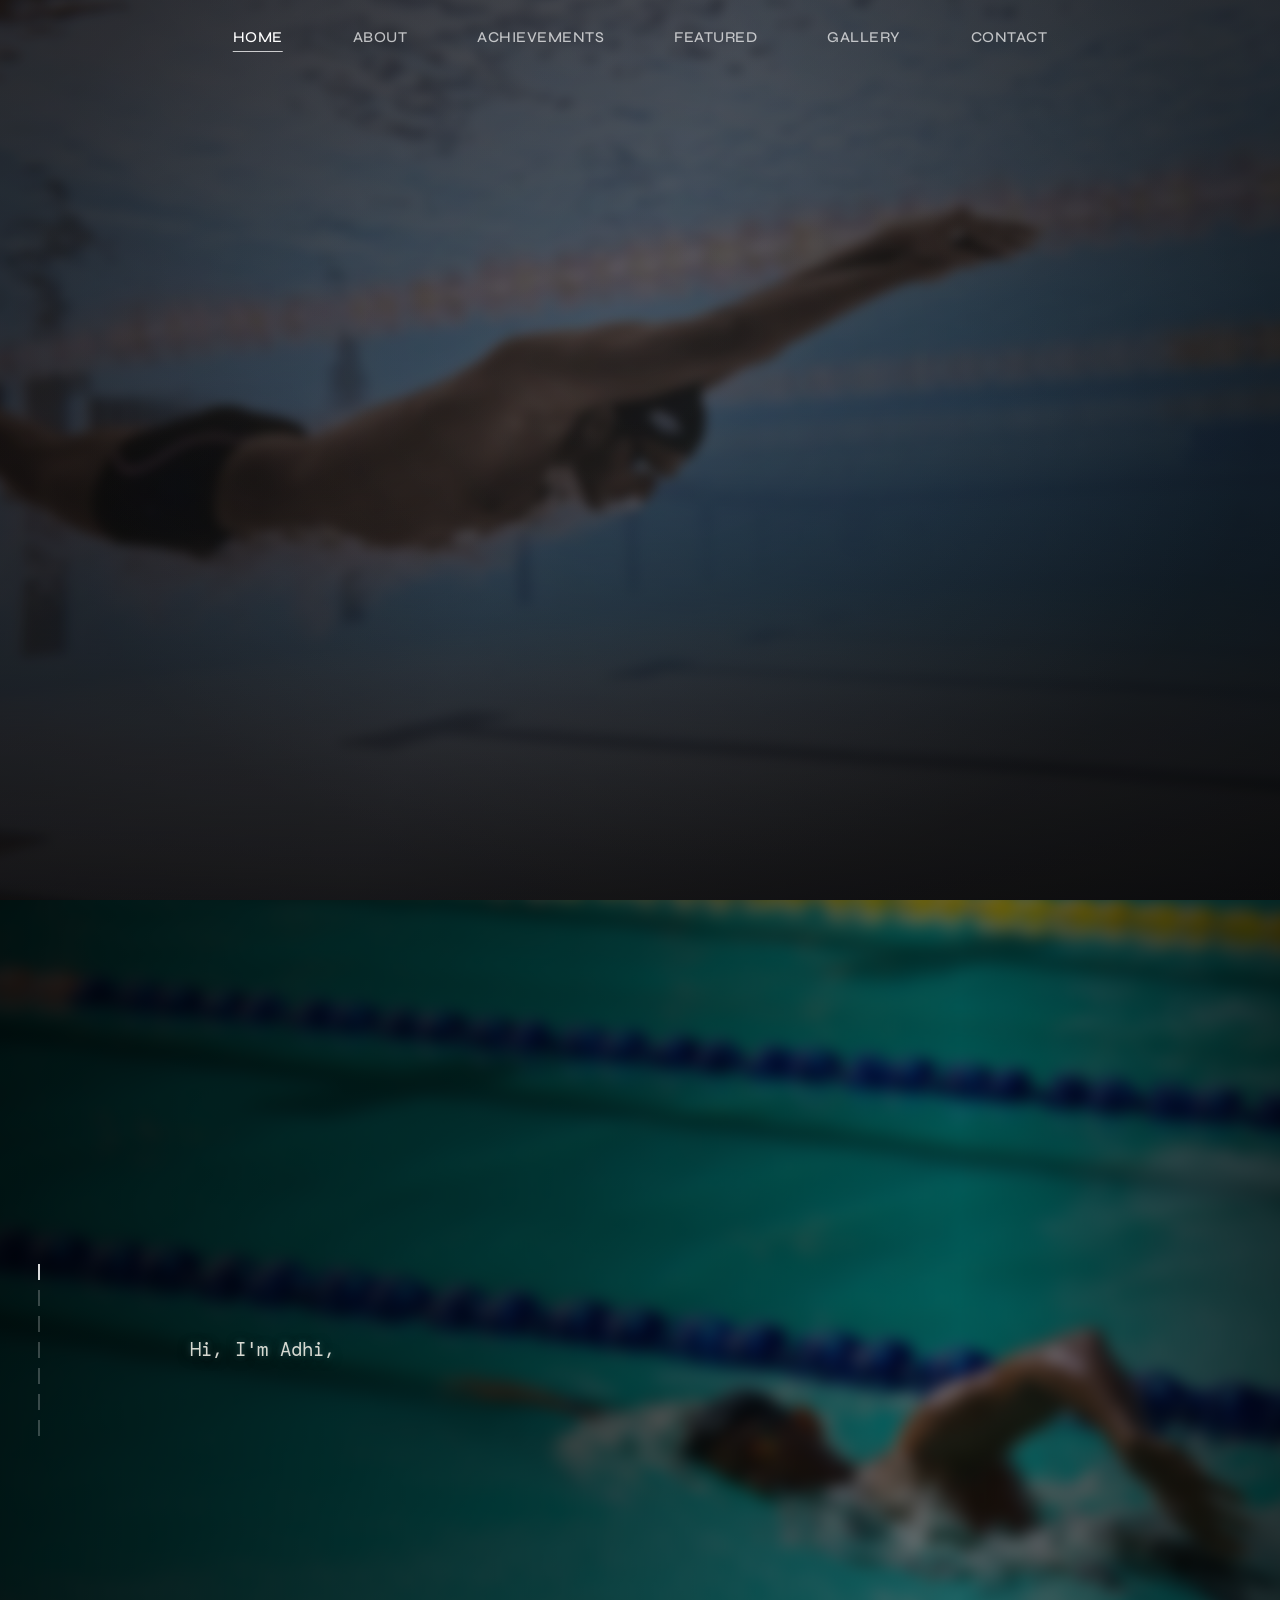
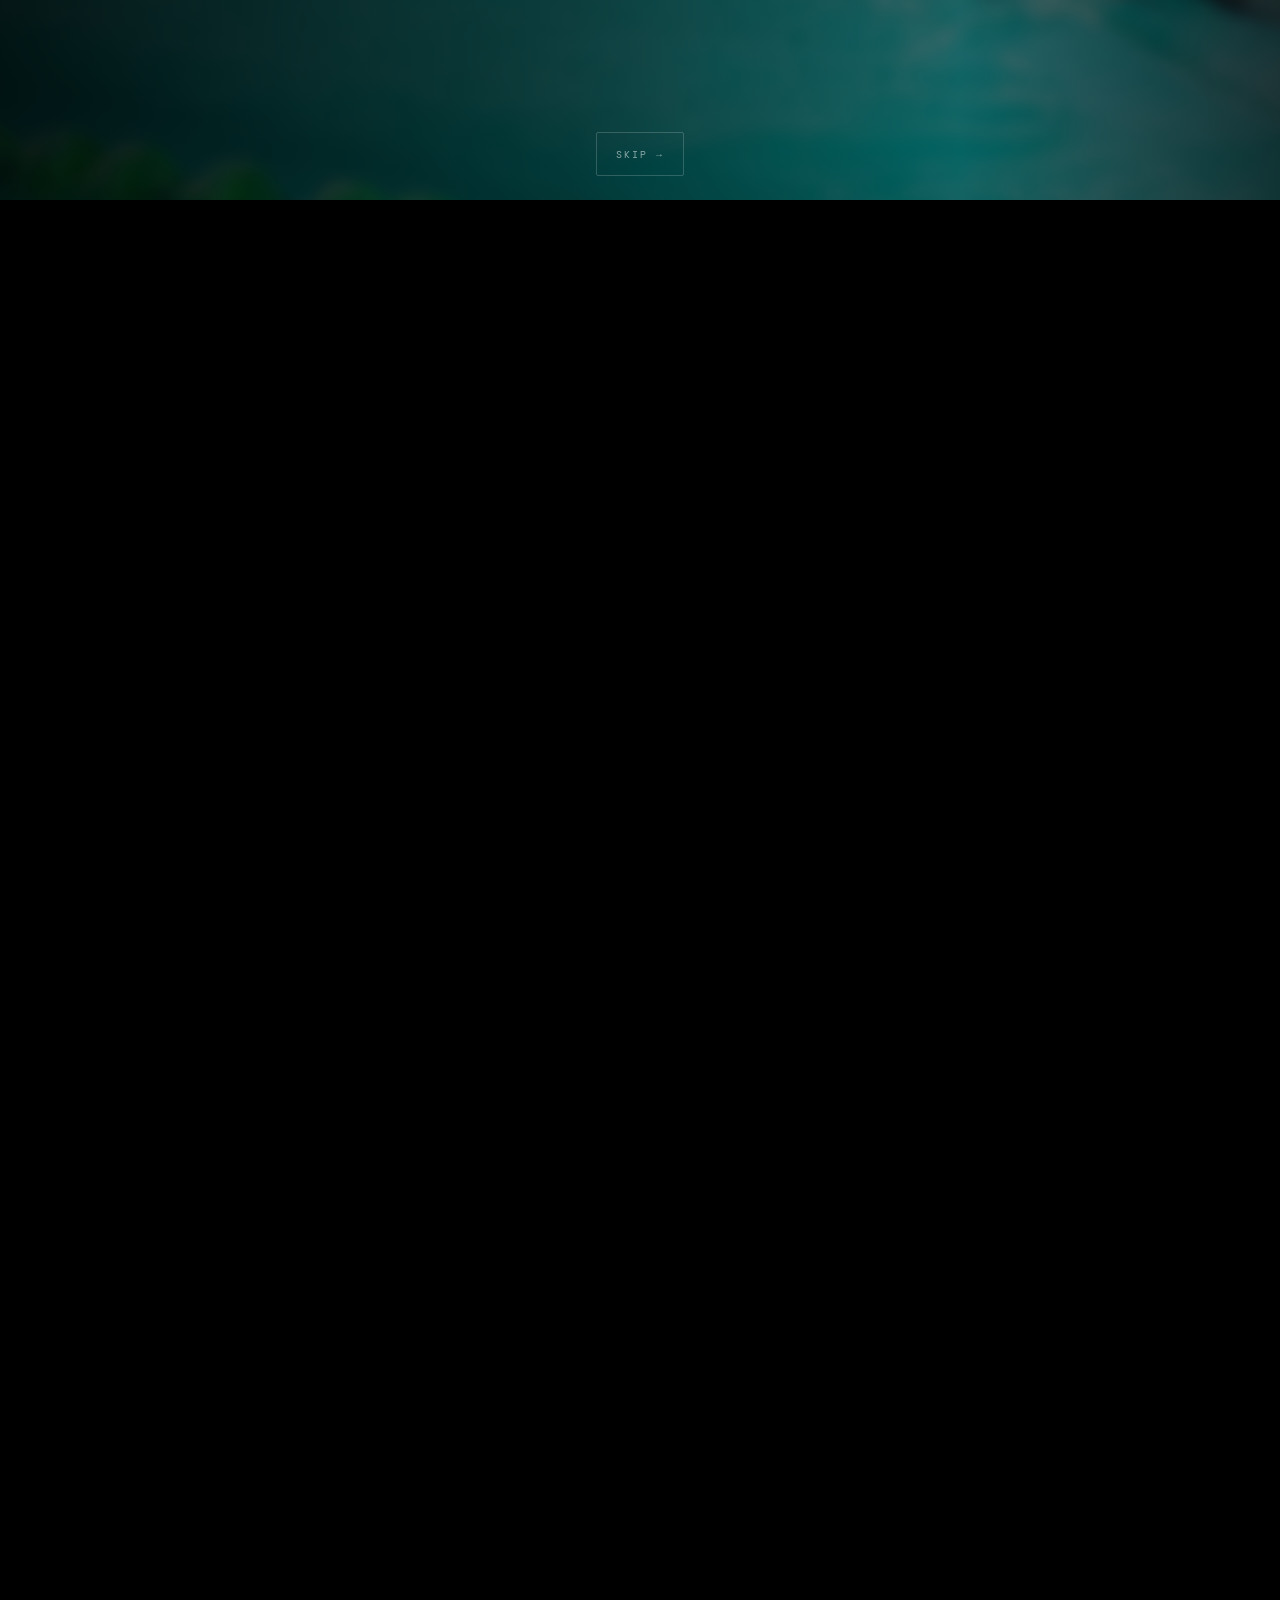
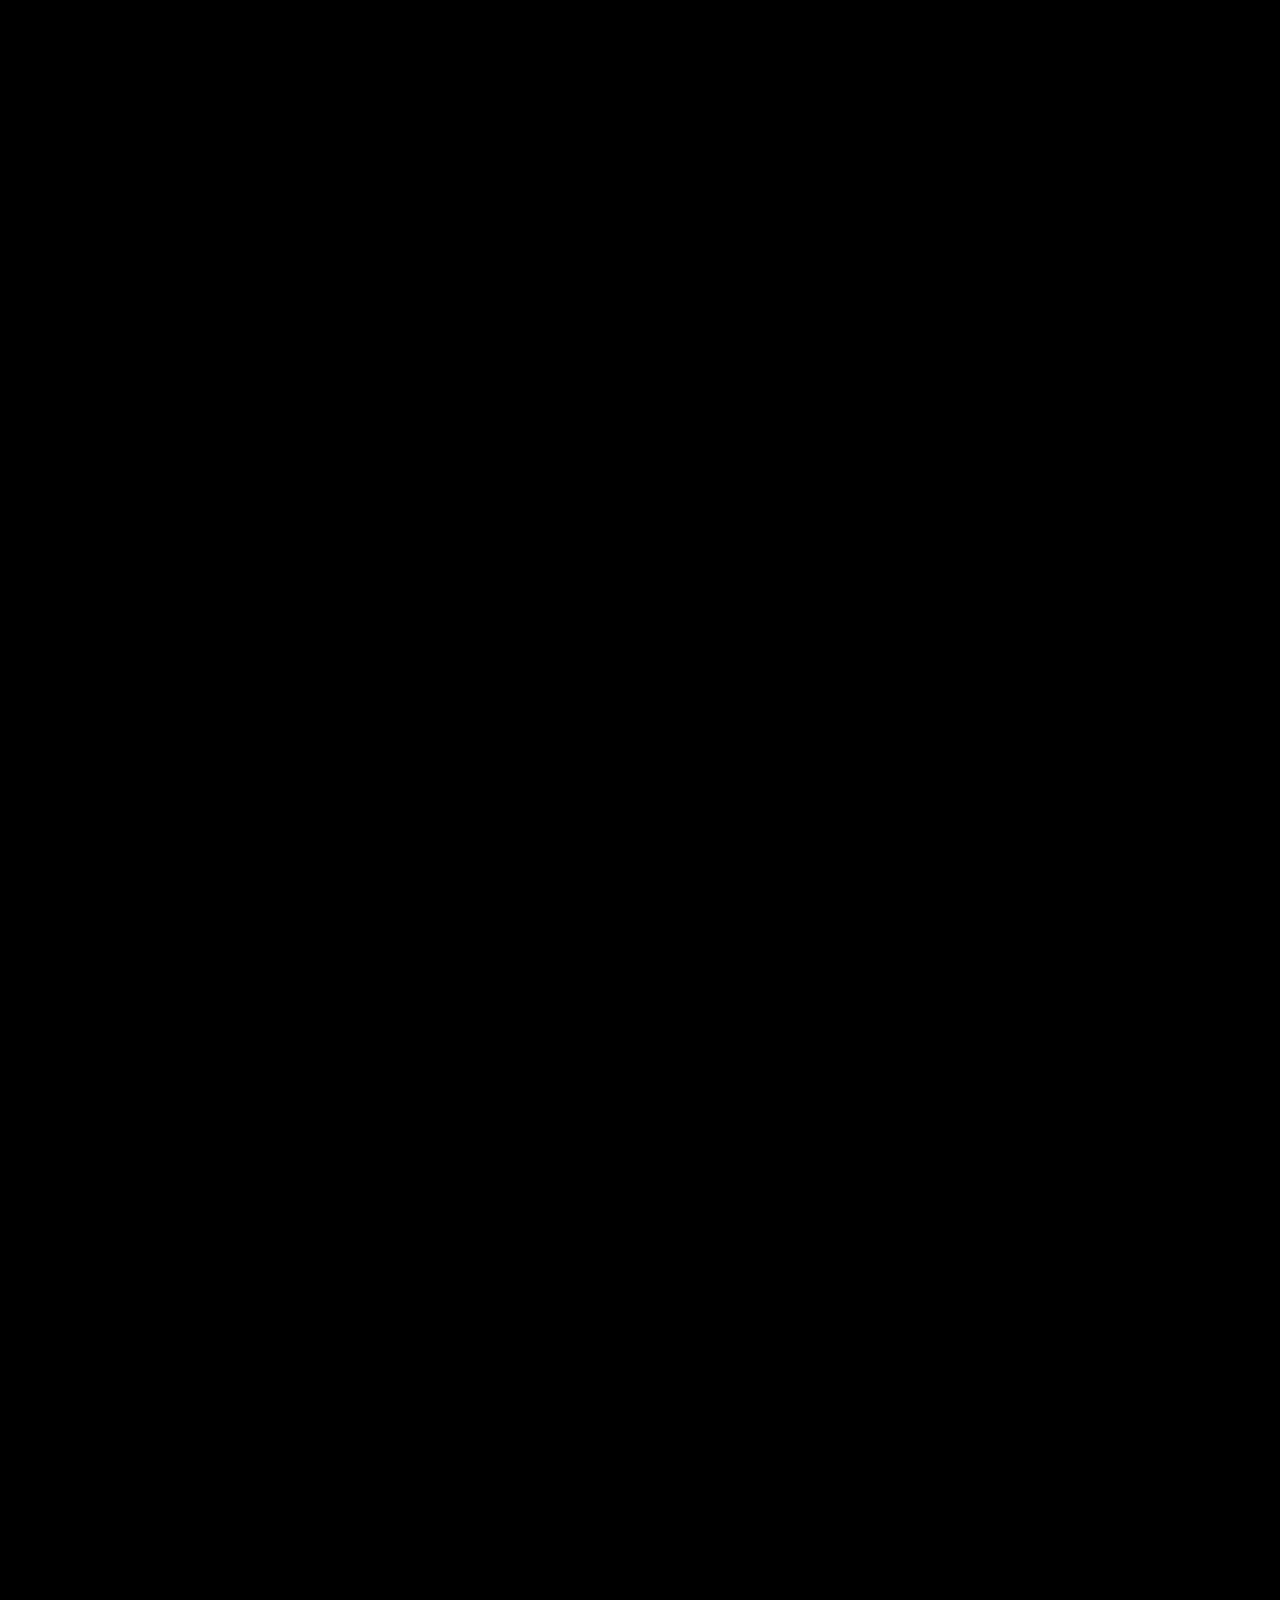
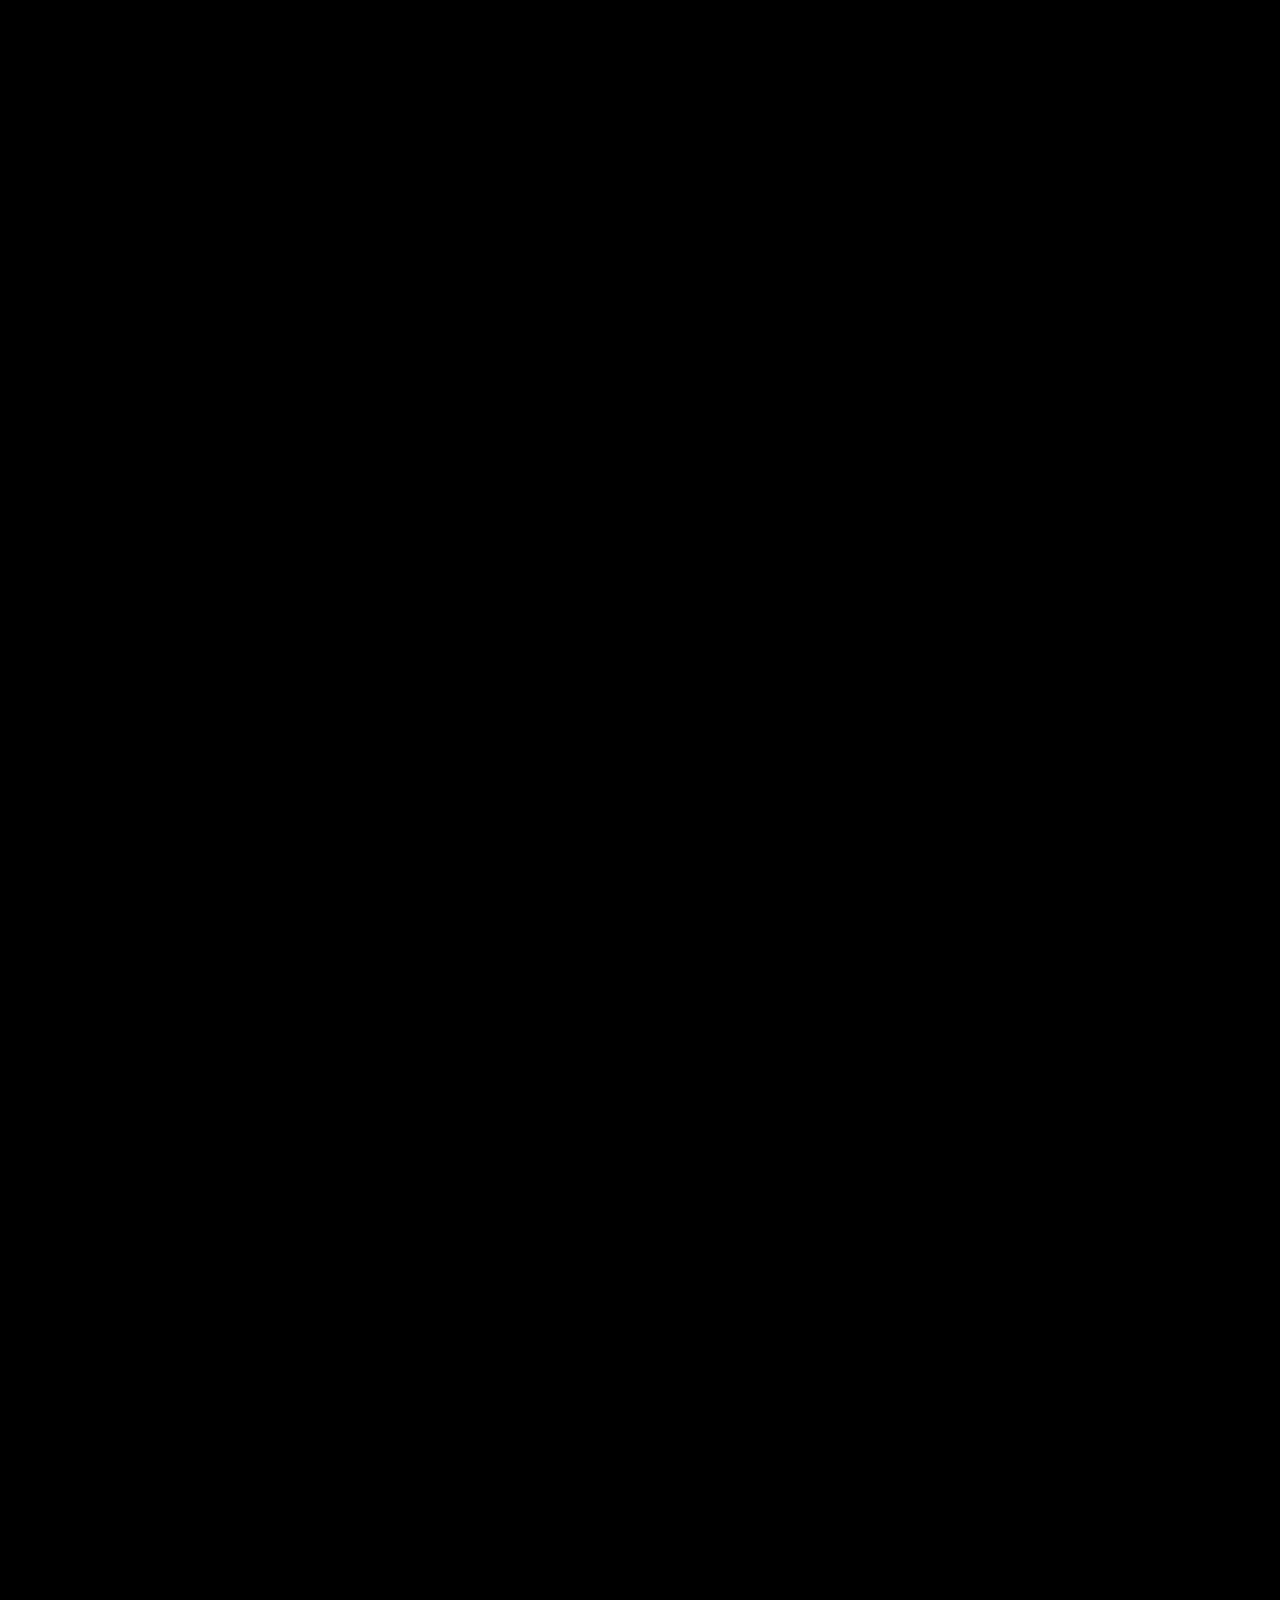
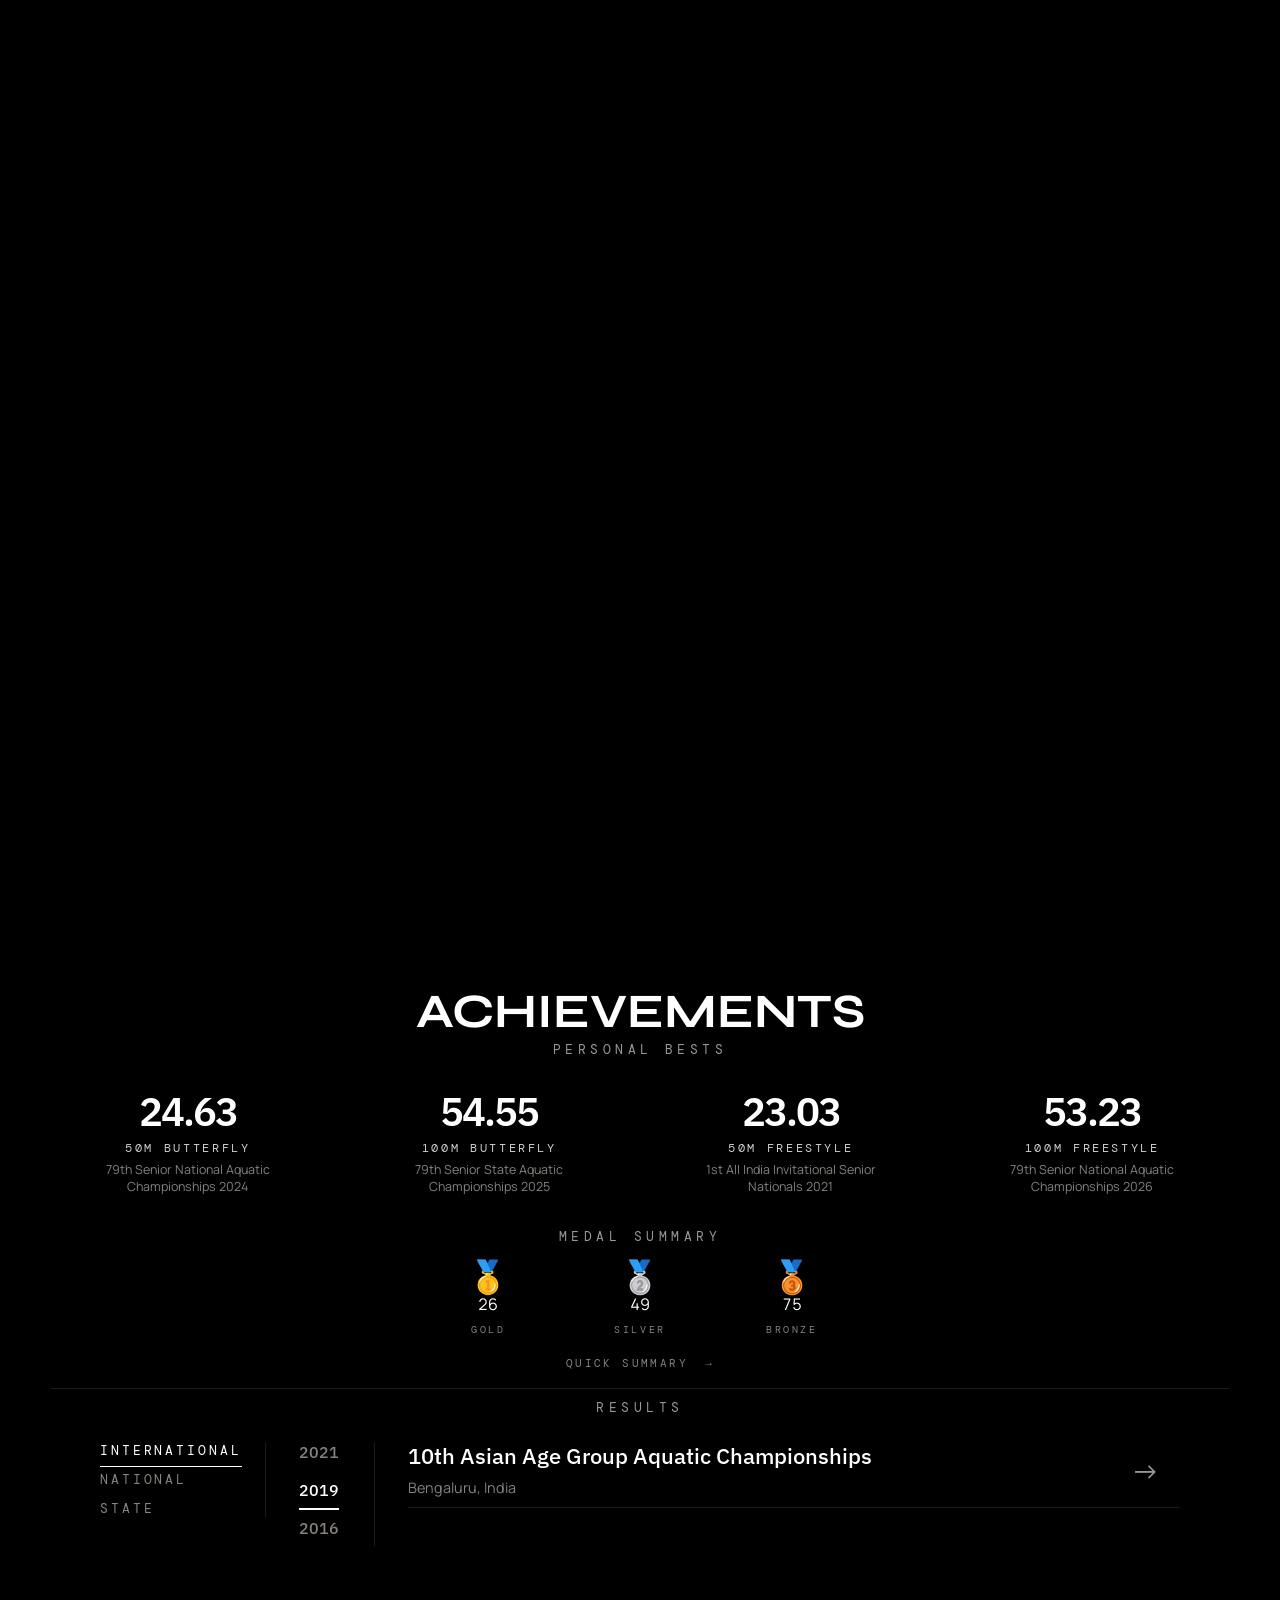
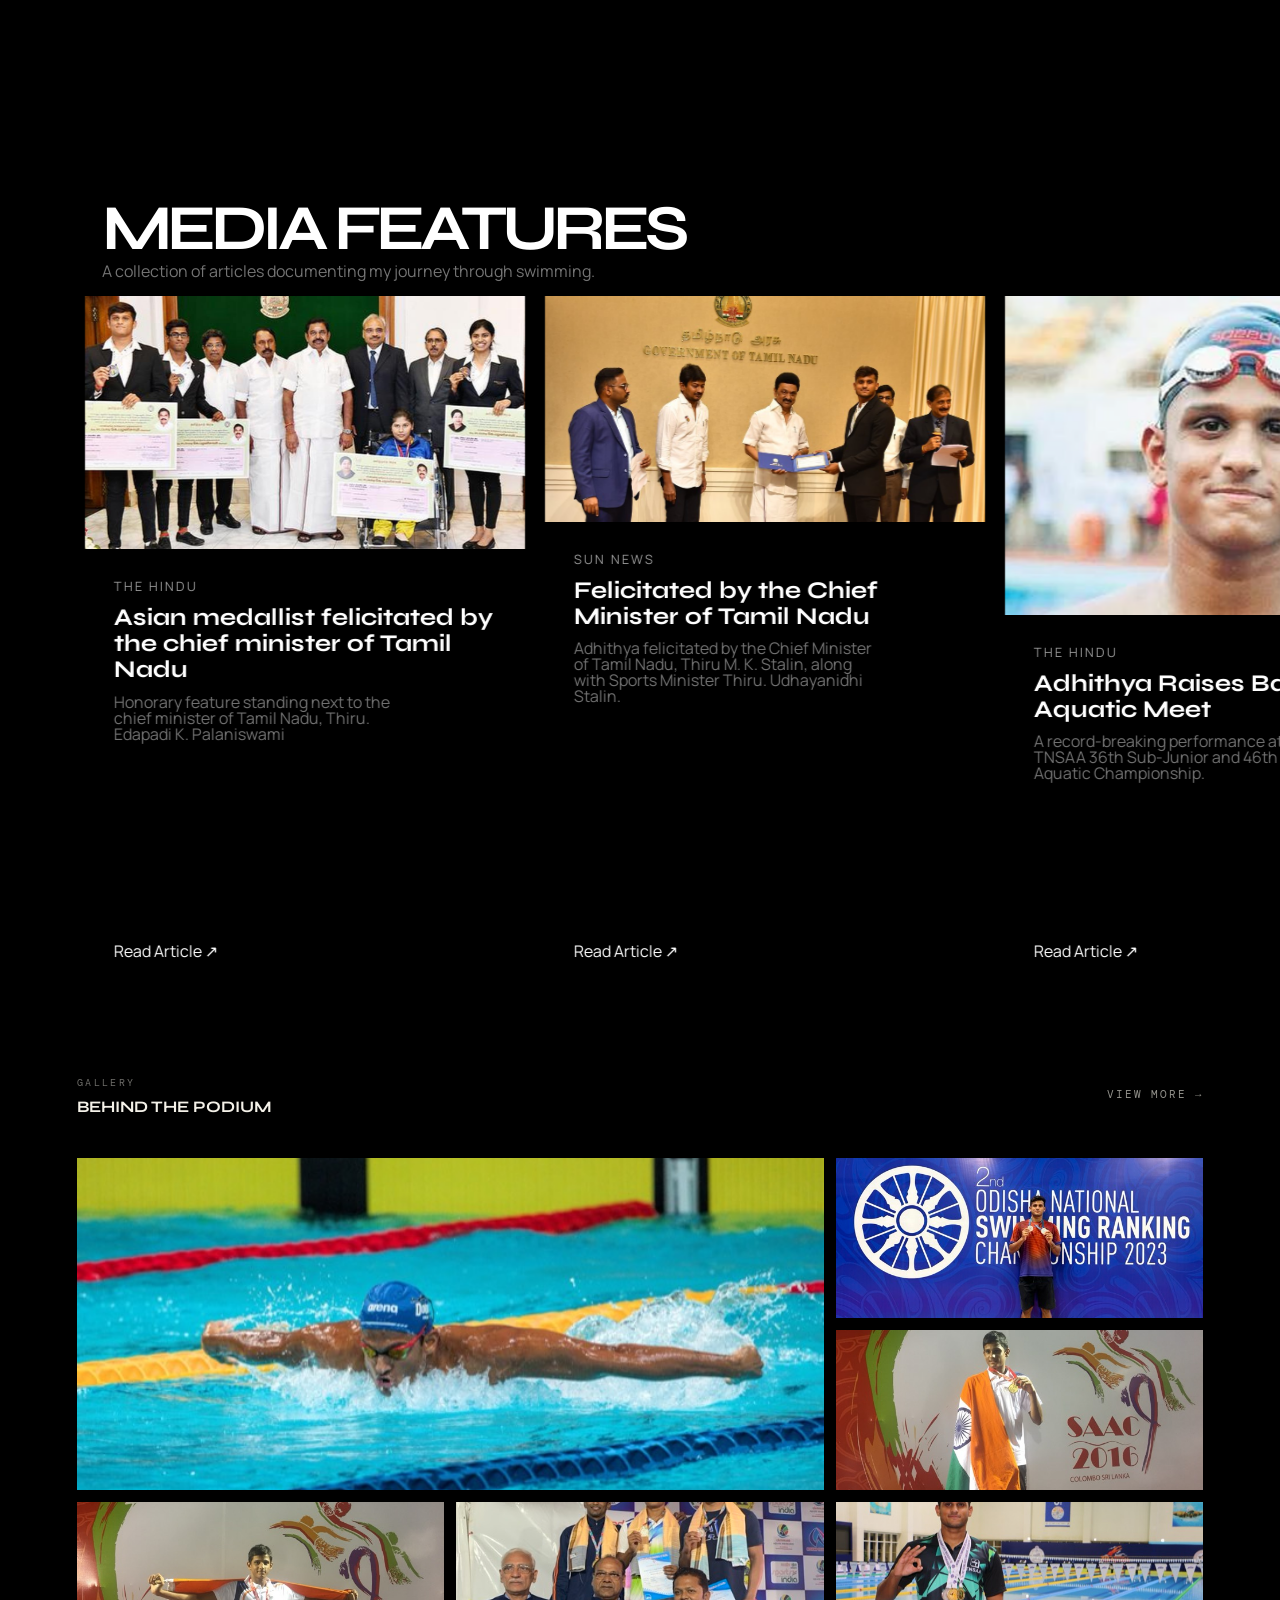
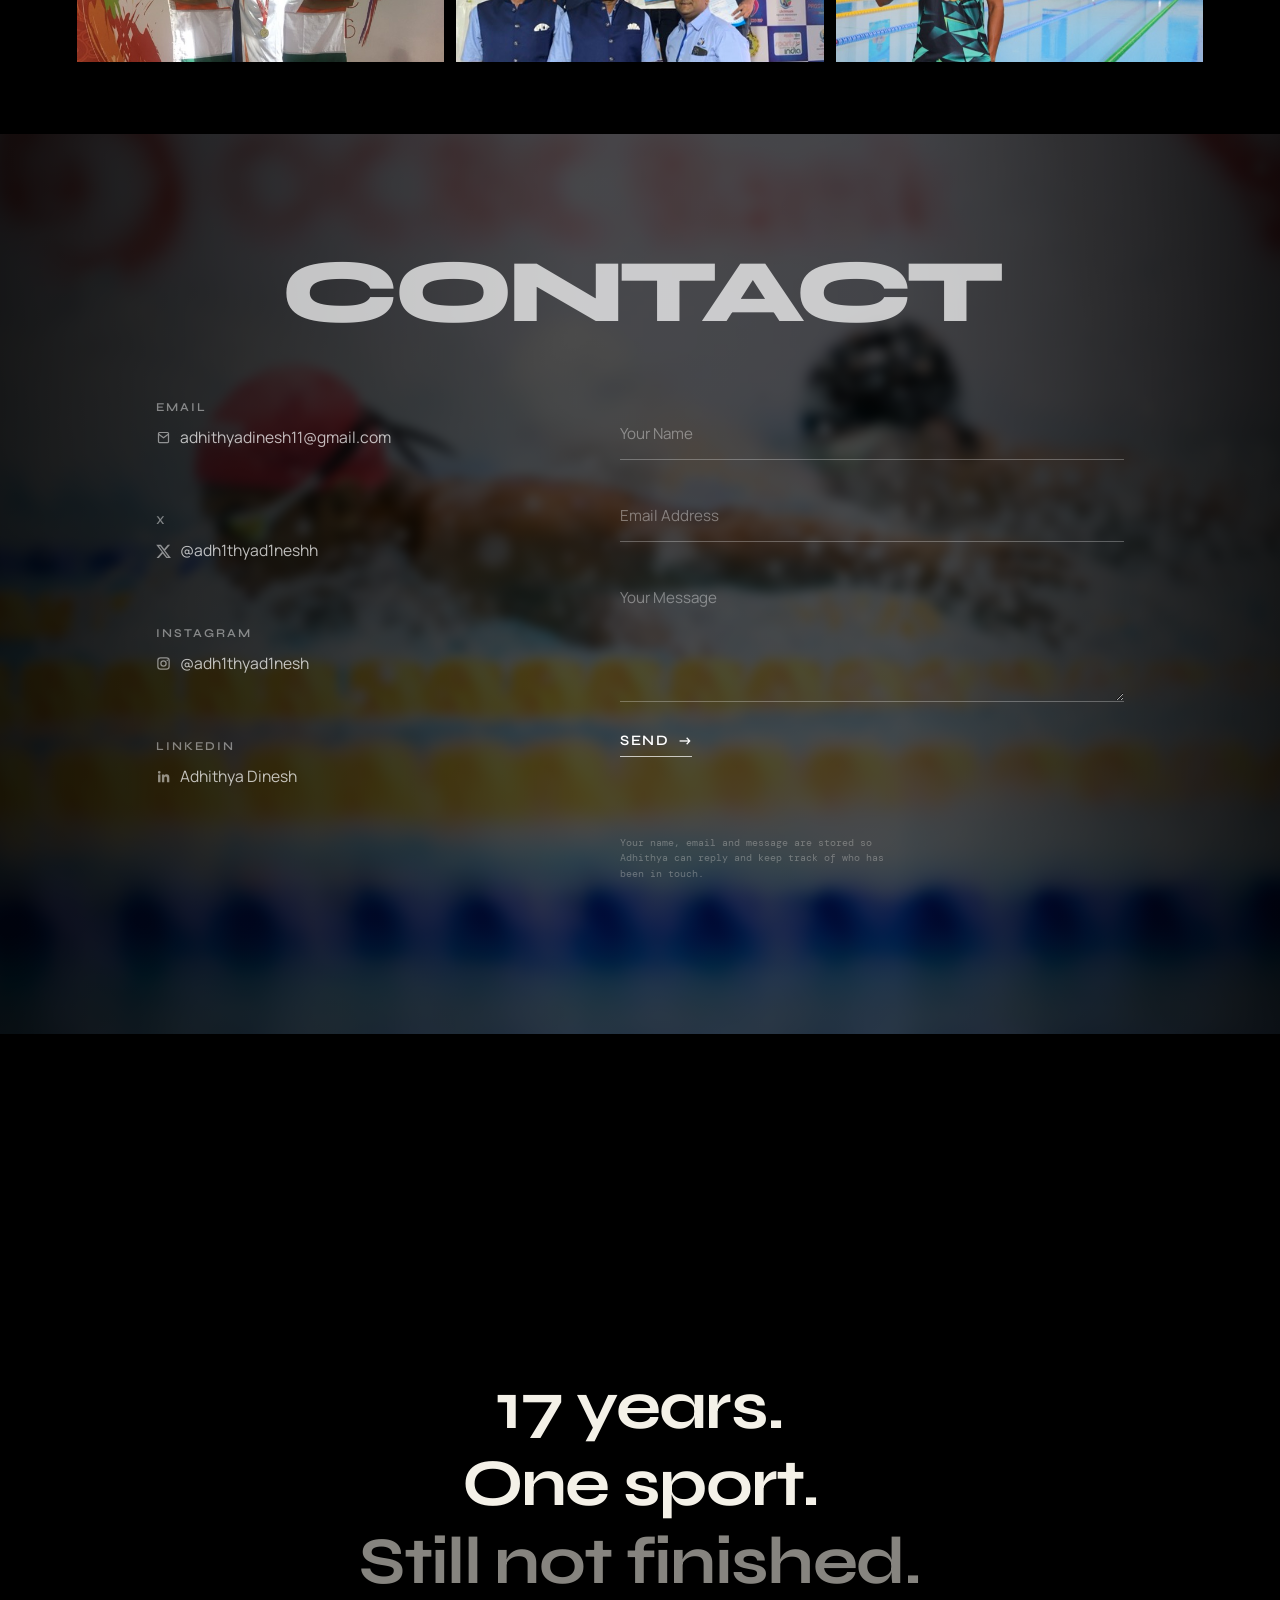
<file: index.html>
<!DOCTYPE html>
<html lang="en">

<head>

    <meta charset="UTF-8">
    <meta name="viewport" content="width=device-width, initial-scale=1.0">

    <title>Adhithya Dinesh</title>

    <link rel="stylesheet" href="assets/css/style.css">
    <link rel="stylesheet" href="assets/css/achievements.css">
    <link rel="stylesheet" href="assets/css/featured.css">
    <link rel="stylesheet" href="assets/css/contact.css?v=3">
    <link rel="stylesheet" href="assets/css/home.css">

    <link rel="preconnect" href="https://fonts.googleapis.com">
    <link rel="preconnect" href="https://fonts.gstatic.com" crossorigin>

    <link href="https://fonts.googleapis.com/css2?family=DM+Mono:wght@400;500&family=Manrope:wght@300;400;500;600&family=Syne:wght@500;600;700;800&family=IBM+Plex+Sans:wght@500;600;700&display=swap" rel="stylesheet">

</head>

<body>

<nav class="navbar">

    <a href="#home">HOME</a>

    <a href="#about">ABOUT</a>

    <a href="#achievements">ACHIEVEMENTS</a>

    <a href="#featured">FEATURED</a>

    <a href="gallery.html">GALLERY</a>

    <a href="#contact">CONTACT</a>

</nav>


<!-- ==========================================
     1 — HERO
========================================== -->

<section class="hero" id="home">

    <picture>

        <source
            media="(max-width:700px)"
            srcset="assets/images/homepage-mobile.jpg">

        <img
            src="assets/images/homepage.jpg"
            alt="Adhithya Dinesh">

    </picture>

    <div class="overlay"></div>

    <div class="hero-text">

        <h1 class="hero-name">
            ADHITHYA<br>
            DINESH
        </h1>

    </div>

    <a class="scroll-cue" href="#about">

        <span class="scroll-cue-label">
            <span class="cue-desktop">SCROLL FOR MORE</span>
            <span class="cue-touch">SWIPE UP FOR MORE</span>
        </span>

        <span class="scroll-cue-line" aria-hidden="true"></span>

    </a>

</section>


<!-- ==========================================
     2 — ABOUT

     A tall scroll track holding a sticky panel. The page appears to
     hold still while the story beats cross-fade under the scroll.
========================================== -->

<section id="about" class="about-stage" style="--beats:7">

    <div class="about-panel">

        <div class="about-backdrop"></div>

        <div class="about-beats">

            <article class="beat is-active">
                <p>Hi, I'm Adhi,</p>
            </article>

            <article class="beat">
                <p>I was six when I was first pushed into a swimming pool.</p>
                <p>Not to become a swimmer.</p>
                <p>just to get the fear of water out of my way...</p>
            </article>

            <article class="beat">
                <p>Seventeen years later, I have spent most of my life in the water than on land.</p>
            </article>

            <article class="beat">
                <p>What began as a summer coaching camp became a journey through early mornings, double sessions, school days, competition, failure, growth — and eventually, representing India on the international stages.</p>
            </article>

            <article class="beat">
                <p>A few golds at the South Asian aquatic championships, a bronze at the 10th Asian age group championships and a hundred other medals at national level gave me the spotlight I needed along with countless moments in between that never made the podium but shaped the athlete I became.</p>
            </article>

            <article class="beat">
                <p>Swimming taught me that progress rarely looks dramatic. Most of it happens quietly — at 5 in the morning, when nobody is watching, when you choose to get in again.</p>
            </article>

            <article class="beat beat-final">
                <p>17 years. One sport. Still not finished.</p>
            </article>

        </div>

        <ol class="beat-progress" aria-hidden="true">
            <li class="is-active"></li>
            <li></li>
            <li></li>
            <li></li>
            <li></li>
            <li></li>
            <li></li>
        </ol>

        <button type="button" class="about-skip">
            SKIP <span aria-hidden="true">&rarr;</span>
        </button>

        <!-- Inside the panel, not after it. As a sibling the emptied
             panel still reserved a full screen of blank space above
             this text once the beats were hidden. -->

        <div class="about-full">

        <p>Hi, I'm Adhi,</p>

        <p>I was six when I was first pushed into a swimming pool.</p>

        <p>Not to become a swimmer.</p>

        <p>just to get the fear of water out of my way...</p>

        <p>Seventeen years later, I have spent most of my life in the water than on land.</p>

        <p>What began as a summer coaching camp became a journey through early mornings, double sessions, school days, competition, failure, growth — and eventually, representing India on the international stages.</p>

        <p>A few golds at the South Asian aquatic championships, a bronze at the 10th Asian age group championships and a hundred other medals at national level gave me the spotlight I needed along with countless moments in between that never made the podium but shaped the athlete I became.</p>

        <p>Swimming taught me that progress rarely looks dramatic. Most of it happens quietly — at 5 in the morning, when nobody is watching, when you choose to get in again.</p>

            <p>17 years. One sport. Still not finished.</p>

        </div>

    </div>

</section>


<!-- ==========================================
     3 — ACHIEVEMENTS
========================================== -->

<section id="achievements">

    <div class="achievements-background"></div>

<main class="achievements-page">


    <!-- ==========================================
         HERO
    ========================================== -->

    <section class="achievements-hero">

        <h1>ACHIEVEMENTS</h1>

    </section>


    <!-- ==========================================
         PERSONAL BESTS
    ========================================== -->


    <section class="pbs">

        <div class="section-title">

            PERSONAL BESTS

        </div>


        <div class="pb-list">


            <div class="pb-card">

                <div class="pb-time">24.59</div>

                <div class="pb-event">50M BUTTERFLY</div>

                <div class="pb-meet">
                    79th Senior National Aquatic Championships 2024
                </div>

            </div>


            <div class="pb-card">

                <div class="pb-time">54.83</div>

                <div class="pb-event">100M BUTTERFLY</div>

                <div class="pb-meet">
                    79th Senior State Aquatic Championships 2025
                </div>

            </div>


            <div class="pb-card">

                <div class="pb-time">23.68</div>

                <div class="pb-event">50M FREESTYLE</div>

                <div class="pb-meet">
                    1st All India Invitational Senior Nationals 2021
                </div>

            </div>


            <div class="pb-card">

                <div class="pb-time">51.15</div>

                <div class="pb-event">100M FREESTYLE</div>

                <div class="pb-meet">
                    79th Senior National Aquatic Championships 2026
                </div>

            </div>


        </div>

    </section>


    <hr class="divider">




    <section class="medal-summary">

        <div class="section-title">

            MEDAL SUMMARY

        </div>


        <div class="medal-tally">


            <div class="medal-item">

                <div class="medal-emoji">🥇</div>

                <div id="gold-count" class="achievement-medal-count">
                    00
                </div>

                <div class="medal-label">
                    GOLD
                </div>

            </div>


            <div class="medal-item">

                <div class="medal-emoji">🥈</div>

                <div id="silver-count" class="achievement-medal-count">
                    00
                </div>

                <div class="medal-label">
                    SILVER
                </div>

            </div>


            <div class="medal-item">

                <div class="medal-emoji">🥉</div>

                <div id="bronze-count" class="achievement-medal-count">
                    00
                </div>

                <div class="medal-label">
                    BRONZE
                </div>

            </div>


        </div>

    </section>


    <!-- ==========================================
         QUICK SUMMARY
    ========================================== -->

    <div class="quick-summary-trigger">

        <button type="button" id="quick-summary-open">
            QUICK SUMMARY <span>→</span>
        </button>

    </div>

    <hr class="divider">


    <!-- ==========================================
         RESULTS
    ========================================== -->

    <section class="results">


        <div class="section-title">

            RESULTS

        </div>


        <!-- CATEGORY -->

        <div class="result-tabs">

            <button type="button" class="result-tab active">
                INTERNATIONAL
            </button>

            <button type="button" class="result-tab">
                NATIONAL
            </button>

            <button type="button" class="result-tab">
                STATE
            </button>

        </div>


        <!-- YEARS -->

        <div class="year-selector">

            <!-- Generated automatically -->

        </div>


        <!-- COMPETITIONS -->

        <div id="results-container">

            <!-- Generated automatically -->

        </div>


    </section>


</main>

</section>


<!-- ==========================================
     4 — FEATURED

     .featured-page goes on this wrapper, never on <body>: on the
     standalone page it set overflow:hidden so only the track scrolled.
========================================== -->

<section id="featured" class="featured-page">

<section class="featured-hero">

<h1>MEDIA FEATURES</h1>

<p>
A collection of articles documenting my journey through swimming.
</p>

</section>

<section class="featured-track">

<div class="featured-wrapper" id="featuredWrapper">

<!-- CARD 1 -->

<a class="article-card"
href="https://www.thehindu.com/news/cities/chennai/foot-overbridge-opened/article30738019.ece"
target="_blank"
rel="noopener noreferrer">

<div class="article-image">
<img src="assets/images/featured/article1.jpg" alt="">
</div>

<div class="article-content">

<span class="publication">
THE HINDU
</span>

<h2>
Asian medallist felicitated by the chief minister of Tamil Nadu
</h2>

<p>
Honorary feature standing next to the chief minister of Tamil Nadu, Thiru. Edapadi K. Palaniswami
</p>

<span class="read-link">
Read Article ↗
</span>

</div>

</a>

<!-- CARD 2 -->

<a class="article-card"
href="https://x.com/adh1thyad1neshh/status/1636954834132963328?s=20"
target="_blank"
rel="noopener noreferrer">

<div class="article-image">
<img src="assets/images/featured/article2.jpg" alt="">
</div>

<div class="article-content">

<span class="publication">
SUN NEWS
</span>

<h2>
Felicitated by the Chief Minister of Tamil Nadu
</h2>

<p>
Adhithya felicitated by the Chief Minister of Tamil Nadu, Thiru M. K. Stalin, along with Sports Minister Thiru. Udhayanidhi Stalin.
</p>

<span class="read-link">
Read Article ↗
</span>

</div>

</a>

<!-- CARD 3 -->

<a class="article-card"
href="https://www.newindianexpress.com/sport/other/2019/Jun/03/adhitya-raises-bar-in-aquatic-meet-1985310.html"
target="_blank"
rel="noopener noreferrer">

<div class="article-image">
<img src="assets/images/featured/article3.jpg" alt="">
</div>

<div class="article-content">

<span class="publication">
THE HINDU
</span>

<h2>
Adhithya Raises Bar in Aquatic Meet
</h2>

<p>
A record-breaking performance at the TNSAA 36th Sub-Junior and 46th Junior Aquatic Championship.
</p>

<span class="read-link">
Read Article ↗
</span>

</div>

</a>

<!-- CARD 4 -->

<a class="article-card"
href="https://www.newindianexpress.com/cities/chennai/2016/Nov/16/a-swimmers-thirst-for-winning-gold-1539347.html"
target="_blank"
rel="noopener noreferrer">

<div class="article-image">
<img src="assets/images/featured/article4.jpg" alt="">
</div>

<div class="article-content">

<span class="publication">
THE NEW INDIAN EXPRESS
</span>

<h2>
A Swimmer's Thirst for Winning Gold
</h2>

<p>
Adhithya D is adamant about making winning a habit.
</p>

<span class="read-link">
Read Article ↗
</span>

</div>

</a>

<!-- CARD 5 -->

<a class="article-card"
href="https://www.newindianexpress.com/cities/chennai/2018/Jun/20/the-winning-stroke-1831060.html"
target="_blank"
rel="noopener noreferrer">

<div class="article-image">
<img src="assets/images/featured/article5.jpg" alt="">
</div>

<div class="article-content">

<span class="publication">
THE NEW INDIAN EXPRESS
</span>

<h2>
The Winning Stroke
</h2>

<p>
A feature exploring the discipline and commitment behind my swimming career.
</p>

<span class="read-link">
Read Article ↗
</span>

</div>

</a>

<!-- CARD 6 -->

<a class="article-card"
href="https://www.thehindu.com/sport/other-sports/turtles-clinches-overall-title/article6117111.ece"
target="_blank"
rel="noopener noreferrer">

<div class="article-image">
<img src="assets/images/featured/article6.jpg" alt="">
</div>

<div class="article-content">

<span class="publication">
THE HINDU
</span>

<h2>
Turtles Clinches Overall Title
</h2>

<p>
One of the earliest newspaper reports covering my competitive journey.
</p>

<span class="read-link">
Read Article ↗
</span>

</div>

</a>

<!-- CARD 7 -->

<a class="article-card"
href="https://www.newindianexpress.com/cities/chennai/2019/Nov/16/teen-medallist-juggles-engineering-with-podium-dream-2062284.html"
target="_blank"
rel="noopener noreferrer">

<div class="article-image">
<img src="assets/images/featured/article7.jpg" alt="">
</div>

<div class="article-content">

<span class="publication">
THE NEW INDIAN EXPRESS
</span>

<h2>
Teen Medallist Juggles Engineering
</h2>

<p>
Balancing academics with competitive sport at the national level.
</p>

<span class="read-link">
Read Article ↗
</span>

</div>

</a>

<!-- CARD 8 -->

<a class="article-card"
href="https://youtu.be/pI6N-Zv6t8Y?si=XZf-Y_0icMKpt0FQ"
target="_blank"
rel="noopener noreferrer">

<div class="article-image">
<img src="assets/images/featured/article8.jpg" alt="">
</div>

<div class="article-content">

<span class="publication">
DD PODHIGAI
</span>

<h2>
Adhithya - International swimmer
</h2>

<p>
Live telecast on DD Podhigai, the Tamil Nadu state channel of Doordarshan, covering my journey as an international swimmer.
</p>

<span class="read-link">
Watch Video ↗
</span>

</div>

</a>

<!-- CARD 9 -->

<a class="article-card"
href="https://swimswam.com/karnataka-claims-overall-sub-junior-junior-national-title-in-india/"
target="_blank"
rel="noopener noreferrer">

<div class="article-image">
<img src="assets/images/featured/article9.jpg" alt="">
</div>

<div class="article-content">

<span class="publication">
SWIM SWAM
</span>

<h2>
50M Butterfly winners
</h2>

<p>
D Adithya of Tamil Nadu won bronze with a time of 00:26.11
</p>

<span class="read-link">
Read Article ↗
</span>

</div>

</a>

<!-- CARD 10 --> 

<a class="article-card"
href="https://timesofindia.indiatimes.com/city/chennai/topper-in-sports-quota-takes-aim-at-2024-olympics/articleshow/69981625.cms"
target="_blank"
rel="noopener noreferrer">

<div class="article-image">
<img src="assets/images/featured/article10.jpg" alt="">
</div>

<div class="article-content">

<span class="publication">
THE TIMES OF INDIA
</span>

<h2>
Topper in sports quota takes aim at 2024 Olympics
</h2>

<p>
Article aout me topping tamil Nadu sports quota list
</p>

<span class="read-link">
Read Article ↗
</span>

</div>

</a>

<!-- CARD 11 --> 

<a class="article-card"
href="https://www.dtnext.in/news/sports/senior-national-aquatic-tamil-nadu-break-mens-4-x-100m-medley-record-803582"
target="_blank"
rel="noopener noreferrer">

<div class="article-image">
<img src="assets/images/featured/article11.jpg" alt="">
</div>

<div class="article-content">

<span class="publication">
DT NEXT
</span>

<h2>
Senior National Aquatic: Tamil Nadu break Men’s 4 x 100m Medley record
</h2>

<p>
Nithik Nathella, Danush Suresh, B Benedicton Rohit, and Adhithya Dinesh created a National Meet Record for Tamil Nadu by clocking 3:45.66 in the Men’s 4 x 100m Medley relay on third day of the 77th Senior National Aquatic Championships 2024.
</p>

<span class="read-link">
Read Article ↗
</span>

</div>

</a>

<!-- CARD 12 --> 

<a class="article-card"
href="https://www.newindianexpress.com/sport/2016/Jun/04/adhithya-lone-record-breaker-as-tamil-nadu-junior-swimming-kicks-off-936468.html"
target="_blank"
rel="noopener noreferrer">

<div class="article-image">
<img src="assets/images/featured/article12.jpg" alt="">
</div>

<div class="article-content">

<span class="publication">
THE NEW INDIAN EXPRESS
</span>

<h2>
Adhithya lone record breaker as Tamil Nadu junior swimming kicks off
</h2>

<p>
TSPA’s D Adhithya was the only record breaker on Day 1 of the 33rd sub-junior and 43rd junior state aquatic championship being held at the Velachery Aquatic Complex here.
</p>

<span class="read-link">
Read Article ↗
</span>

</div>

</a>

<!-- CARD 13 --> 

<a class="article-card"
href="https://www.newindianexpress.com/cities/chennai/2022/May/05/strokes-of-success-spinal-cord-injury-notwithstanding-2449771.html"
target="_blank"
rel="noopener noreferrer">

<div class="article-image">
<img src="assets/images/featured/article13.jpg" alt="">
</div>

<div class="article-content">

<span class="publication">
THE NEW INDIAN EXPRESS
</span>

<h2>
Strokes of success, spinal cord injury notwithstanding
</h2>

<p>
Recovering from a spinal cord fracture is not an easy feat. But if you have the willpower, you can get well soon and go on to even win medals in your chosen sport.
</p>

<span class="read-link">
Read Article ↗
</span>

</div>

</a>

<!-- CARD 14 --> 

<a class="article-card"
href="https://www.thehindu.com/sport/other-sports/Adhithya-sets-a-record/article14384648.ece"
target="_blank"
rel="noopener noreferrer">

<div class="article-image">
<img src="assets/images/featured/article14.jpg" alt="">
</div>

<div class="article-content">

<span class="publication">
THE NEW INDIAN EXPRESS
</span>

<h2>
Adhithya sets a record
</h2>

<p>
D Adhithya sets a new meet record to clinch a gold
</p>

<span class="read-link">
Read Article ↗
</span>

</div>

</a>


</div>

</section>

</section>


<!-- ==========================================
     5 — GALLERY

     A teaser only. Tiles deep-link into the archive rather than opening
     a local lightbox, which keeps gallery lightbox CSS off this page --
     .lightbox-close would collide with the achievements lightbox.
========================================== -->

<section id="gallery" class="gallery-panel">

    <div class="gallery-panel-head">

        <div>

            <p class="gallery-panel-label">GALLERY</p>

            <h2>BEHIND THE PODIUM</h2>

        </div>

        <a href="gallery.html" class="gallery-panel-more">
            VIEW MORE <span aria-hidden="true">&rarr;</span>
        </a>

    </div>

    <div class="gallery-panel-grid">

        <a class="gallery-panel-item is-lead" href="gallery.html#p-1">
            <img src="assets/images/gallery/thumb/1.jpg" alt="" loading="lazy" decoding="async">
        </a>

        <a class="gallery-panel-item" href="gallery.html#p-17">
            <img src="assets/images/gallery/thumb/17.jpg" alt="" loading="lazy" decoding="async">
        </a>

        <a class="gallery-panel-item" href="gallery.html#p-16">
            <img src="assets/images/gallery/thumb/16.jpg" alt="" loading="lazy" decoding="async">
        </a>

        <a class="gallery-panel-item" href="gallery.html#p-15">
            <img src="assets/images/gallery/thumb/15.jpg" alt="" loading="lazy" decoding="async">
        </a>

        <a class="gallery-panel-item" href="gallery.html#p-14">
            <img src="assets/images/gallery/thumb/14.jpg" alt="" loading="lazy" decoding="async">
        </a>

        <a class="gallery-panel-item" href="gallery.html#p-13">
            <img src="assets/images/gallery/thumb/13.jpg" alt="" loading="lazy" decoding="async">
        </a>

    </div>

</section>


<!-- ==========================================
     6 — CONTACT
========================================== -->

<section class="contact-page" id="contact">

    <h1 class="contact-title">CONTACT</h1>

    <div class="contact-container">

        <div class="contact-info">

            <div class="info-block">
                <h3>EMAIL</h3>
                <a class="social-link" href="mailto:adhithyadinesh11@gmail.com">

                <svg viewBox="0 0 24 24" aria-hidden="true">
                <path d="M3 5.5A2.5 2.5 0 0 1 5.5 3h13A2.5 2.5 0 0 1 21 5.5v13a2.5 2.5 0 0 1-2.5 2.5h-13A2.5 2.5 0 0 1 3 18.5v-13Zm2 0v.4l7 5.25 7-5.25v-.4a.5.5 0 0 0-.5-.5h-13a.5.5 0 0 0-.5.5Zm14 2.9-6.4 4.8a1 1 0 0 1-1.2 0L5 8.4v10.1c0 .28.22.5.5.5h13a.5.5 0 0 0 .5-.5V8.4Z"/>
                </svg>

                 adhithyadinesh11@gmail.com

                </a>
            </div>

            <div class="info-block">
                <h3>X</h3>
                <a class="social-link" href="https://x.com/adh1thyad1neshh" target="_blank" rel="noopener noreferrer">
                    <svg viewBox="0 0 24 24" aria-hidden="true">
                        <path d="M18.9 2.9h3.7l-8.1 9.2 9.5 12h-7.4l-5.8-7.2-6.3 7.2H.8l8.6-9.8L.3 2.9h7.6l5.2 6.5 5.8-6.5Zm-1.3 19h2L6.8 5H4.7l12.9 16.9Z"/>
                    </svg>
                    @adh1thyad1neshh
                </a>
            </div>

            <div class="info-block">
                <h3>INSTAGRAM</h3>
                <a class="social-link" href="https://www.instagram.com/adh1thyad1nesh/" target="_blank" rel="noopener noreferrer">
                    <svg viewBox="0 0 24 24" aria-hidden="true">
                        <path d="M7.2 2h9.6A5.2 5.2 0 0 1 22 7.2v9.6a5.2 5.2 0 0 1-5.2 5.2H7.2A5.2 5.2 0 0 1 2 16.8V7.2A5.2 5.2 0 0 1 7.2 2Zm-.1 2A3.1 3.1 0 0 0 4 7.1v9.8A3.1 3.1 0 0 0 7.1 20h9.8a3.1 3.1 0 0 0 3.1-3.1V7.1A3.1 3.1 0 0 0 16.9 4H7.1Zm10.9 1.5a1.2 1.2 0 1 1 0 2.5 1.2 1.2 0 0 1 0-2.5ZM12 6.8a5.2 5.2 0 1 1 0 10.4 5.2 5.2 0 0 1 0-10.4Zm0 2a3.2 3.2 0 1 0 0 6.4 3.2 3.2 0 0 0 0-6.4Z"/>
                    </svg>
                    @adh1thyad1nesh
                </a>
            </div>

            <div class="info-block">
                <h3>LINKEDIN</h3>
                <a class="social-link" href="https://www.linkedin.com/in/adhithya-dinesh-5b82bb268" target="_blank" rel="noopener noreferrer">
                    <svg viewBox="0 0 24 24" aria-hidden="true">
                        <path d="M5.2 3A2.2 2.2 0 1 1 5.2 7.4 2.2 2.2 0 0 1 5.2 3ZM3.3 8.9h3.8V21H3.3V8.9Zm6.2 0h3.6v1.7h.1c.5-1 1.7-2.1 3.6-2.1 3.8 0 4.5 2.5 4.5 5.8V21h-3.8v-5.9c0-1.4 0-3.3-2-3.3s-2.3 1.6-2.3 3.2V21H9.5V8.9Z"/>
                    </svg>
                    Adhithya Dinesh
                </a>
            </div>

        </div>

        <!-- data-sheet-endpoint: paste the Apps Script /exec URL here to
             start recording enquiries to the Google Sheet. See
             tools/contact-sheet.gs for the five-minute setup. Leave it
             empty and the form simply skips the record. -->

        <form
            class="contact-form"
            action="https://api.web3forms.com/submit"
            method="POST"
            data-sheet-endpoint=""
            >

            <!-- A Web3Forms access key is bound to the email address it
                 was created with, and cannot be repointed from here. For
                 enquiries to reach adhithyadinesh11@gmail.com, create a
                 free key with that address at web3forms.com and replace
                 the value below. -->

            <input
                type="hidden"
                name="access_key"
                value="f6ff404a-3fa5-4e5f-9dfb-1f62fca7d62b"
            >

            <input
                type="hidden"
                name="subject"
                value="New message from Adhithya Dinesh website"
            >

            <input
                type="hidden"
                name="from_name"
                value="Adhithya Dinesh Website"
            >

            <input
                type="checkbox"
                name="botcheck"
                style="display:none;"
            >

            <input
                type="text"
                name="name"
                placeholder="Your Name"
                required
            >

            <input
                type="email"
                name="email"
                placeholder="Email Address"
                required
            >

            <textarea
                name="message"
                placeholder="Your Message"
                required
            ></textarea>

            <input
                type="hidden"
                name="redirect"
                value="https://web3forms.com/success"
>

            <button type="submit">
                SEND <span>→</span>
            </button>

            <p class="contact-status" role="status" aria-live="polite"></p>

            <p class="contact-note">
                Your name, email and message are stored so Adhithya can
                reply and keep track of who has been in touch.
            </p>

        </form>

    </div>

</section>


<!-- ==========================================
     7 — CLOSING QUOTE
========================================== -->

<section class="closing">

    <blockquote class="closing-quote">

        <span>17 years.</span>
        <span>One sport.</span>
        <span>Still not finished.</span>

    </blockquote>

</section>


<!-- ==========================================
     OVERLAYS — siblings of the sections, not children
========================================== -->

<div class="result-lightbox">


    <div class="lightbox-content">


        <button
            type="button"
            class="lightbox-close"
            aria-label="Close">
            &times;
        </button>


        <p class="lightbox-location"></p>

        <h2 class="lightbox-title"></h2>

        <p class="lightbox-date"></p>


        <div class="lightbox-events">

            <!-- Generated automatically -->

        </div>


    </div>

</div>

<div class="quick-summary-lightbox" id="quick-summary-lightbox">

    <div class="quick-summary-content">

        <button
            type="button"
            class="quick-summary-close"
            id="quick-summary-close"
            aria-label="Close">
            &times;
        </button>


        <div class="quick-summary-header">

            <p>CAREER HIGHLIGHTS</p>

            <h2>QUICK<br>SUMMARY</h2>

        </div>


        <div class="quick-summary-list">


            <div class="quick-summary-item">

                <span class="summary-number">01</span>

                <div>

                    <h3>INTERNATIONAL</h3>

                    <p>
                        Competed at international championships,
                        including the South Asian Aquatic Championships
                        and Asian Age Group Championships.
                    </p>

                </div>

            </div>


            <div class="quick-summary-item">

                <span class="summary-number">02</span>

                <div>

                    <h3>SENIOR NATIONALS</h3>

                    <p>
                        Multiple medal-winning performances at the
                        Senior National Aquatic Championships across
                        individual and relay events.
                    </p>

                </div>

            </div>


            <div class="quick-summary-item">

                <span class="summary-number">03</span>

                <div>

                    <h3>NATIONAL RECORDS</h3>

                    <p>
                        Gold-medal relay performances recorded as
                        National Meet Records at the Senior National
                        Championships.
                    </p>

                </div>

            </div>


            <div class="quick-summary-item">

                <span class="summary-number">04</span>

                <div>

                    <h3>KHELO INDIA</h3>

                    <p>
                        Gold medal performances at the Khelo India
                        Games, alongside multiple podium finishes
                        across national competitions.
                    </p>

                </div>

            </div>


            <div class="quick-summary-item">

                <span class="summary-number">05</span>

                <div>

                    <h3>UNIVERSITY</h3>

                    <p>
                        Multiple podium finishes at the All India
                        Inter-University Aquatic Championships,
                        including individual and relay events.
                    </p>

                </div>

            </div>


            <div class="quick-summary-item">

                <span class="summary-number">06</span>

                <div>

                    <h3>SPECIALITY</h3>

                    <p>
                        Butterfly, sprint freestyle and relay events
                        form the foundation of a career spanning
                        junior, senior and international competition.
                    </p>

                </div>

            </div>


        </div>

    </div>

</div>


<script src="assets/js/script.js"></script>
<script src="assets/js/achievements.js?v=4"></script>
<script src="assets/js/featured.js"></script>
<script src="assets/js/contact.js"></script>
<script src="assets/js/home.js"></script>

</body>

</html>
</file>
<file: assets/css/style.css>
/* ==========================================
   RESET
========================================== */

:root{
    --bg:#000;
    --text:rgba(255,255,255,.72);
    --muted:rgba(255,255,255,.45);
    --line:rgba(255,255,255,.25);

    --syne:"Syne",sans-serif;
    --manrope:"Manrope",sans-serif;
}

html{
    scroll-behavior:smooth;
}

*{
    margin:0;
    padding:0;
    box-sizing:border-box;
}

body{
    font-family:var(--manrope);
    background:var(--bg);
    color:#fff;
}


/* ==========================================
   HERO
========================================== */

.hero{
    position:relative;
    width:100%;
    height:100vh;
}

.hero img{
    width:100%;
    height:100%;
    object-fit:cover;
    object-position:center 8%;
}

.overlay{
    position:absolute;
    inset:0;

    background:rgba(0,0,0,.35);

    animation:imageReveal 1.8s ease forwards;

    pointer-events:none;
}

.hero-text{
    position:absolute;

    left:40%;
    bottom:145px;
}

.hero-text h1{

    font-family:var(--syne);

    font-size:7.5rem;
    font-weight:700;

    line-height:.82;
    letter-spacing:-8px;

    color:var(--text);

    text-transform:uppercase;

    animation:heroFade 2s ease-out;

    cursor:default;

    transition:transform .35s ease;

    transform-origin:left center;

}

.hero-text h1:hover{

    transform:scale(1.03);

}


/* ==========================================
   NAVBAR
========================================== */

.navbar{

    position:fixed;

    top:28px;
    left:50%;

    transform:translateX(-50%);

    display:flex;
    gap:70px;

    z-index:9999;

}

.navbar a{

    position:relative;

    display:inline-block;

    font-family:var(--syne);

    font-size:15px;
    font-weight:500;

    letter-spacing:.5px;

    color:rgba(255,255,255,.70);

    text-decoration:none;

    transition:
        color .25s ease,
        transform .25s ease;

}

/* Homepage only */

.home .navbar a{

    opacity:0;

    transform:translateY(-12px);

    animation:navLinkFade .8s ease forwards;

}

.home .navbar a:nth-child(1){animation-delay:.2s;}
.home .navbar a:nth-child(2){animation-delay:.3s;}
.home .navbar a:nth-child(3){animation-delay:.4s;}
.home .navbar a:nth-child(4){animation-delay:.5s;}
.home .navbar a:nth-child(5){animation-delay:.6s;}

.navbar a:hover{

    color:#fff;

    transform:translateY(-2px);

}

.navbar a::after{

    content:"";

    position:absolute;

    left:0;
    bottom:-6px;

    width:0;
    height:1px;

    background:#fff;

    transition:width .25s ease;

}

.navbar a:hover::after{

    width:100%;

}


/* ==========================================
   GENERIC PAGE HERO
========================================== */

.page-hero{

    width:100%;
    height:100vh;

    display:flex;
    justify-content:center;
    align-items:center;

    background:#000;

}

.page-hero h1{

    font-family:var(--syne);

    font-size:8rem;
    font-weight:700;

    letter-spacing:-6px;

    color:var(--text);

    text-transform:uppercase;

}


/* ==========================================
   ANIMATIONS
========================================== */

@keyframes heroFade{

    from{

        opacity:.82;
        transform:translateY(20px);

    }

    to{

        opacity:1;
        transform:translateY(0);

    }

}

@keyframes imageReveal{

    from{

        background:rgba(0,0,0,.55);

    }

    to{

        background:rgba(0,0,0,.20);

    }

}

@keyframes navLinkFade{

    from{

        opacity:0;
        transform:translateY(-15px);

    }

    to{

        opacity:1;
        transform:translateY(0);

    }

}

/* ==========================================
   PAGE FADE
========================================== */

.page-fade{
    opacity:0;
}

.page-fade.fade-in{
    animation:pageFade .45s ease forwards;
}

.page-fade.fade-out{
    opacity:0;
    transition:opacity .28s ease;
}


/* ==========================================
   EXTRA ANIMATIONS
========================================== */

@keyframes titleReveal {
    from {
        opacity: 0;
        letter-spacing: 20px;
    }

    to {
        opacity: 1;
        letter-spacing: -5px;
    }
}

@keyframes sectionReveal{

    from{

        opacity:0;
        transform:translateX(-30px);

    }

    to{

        opacity:1;
        transform:translateX(0);

    }

}

@keyframes nameReveal{

    from{

        opacity:0;
        transform:translateX(30px);

    }

    to{

        opacity:1;
        transform:translateX(0);

    }

}


@media (max-width: 600px) {
    .achievements-page {
        padding: 120px 6% 60px;
    }

    .pb-intro {
        margin-bottom: 38px;
    }

    .pb-intro h1 {
        letter-spacing: -3px;
    }

    .personal-bests {
        grid-template-columns: 1fr;
    }

    .pb-card {
        min-height: 220px;
    }

    @media (max-width: 1000px) {
    .personal-bests {
        grid-template-columns: repeat(2, minmax(0, 1fr));
    }
}
}


@media (max-width: 520px) {
    .medal-summary {
        margin: 60px auto 80px;
        padding: 34px 0;
    }

    .medal-tally {
        gap: 30px;
    }
}

@keyframes pageFade{

    from{
        opacity:0;
    }

    to{
        opacity:1;
    }

}

/* ==========================================
   MOBILE NAVIGATION
========================================== */

.menu-toggle{

    display:none;

}


/* ==========================================
   MOBILE
========================================== */

@media (max-width:700px){

    .navbar{

        position:fixed;

        top:22px;

        left:50%;

        transform:translateX(-50%);

        width:auto;

        z-index:10000;

    }



/* HAMBURGER */

.menu-toggle{

    display:block;

    width:42px;

    height:42px;

    padding:0;

    border:1px solid rgba(255,255,255,.12);

    border-radius:50%;

    background:rgba(0,0,0,.18);

    backdrop-filter:blur(12px);

    -webkit-backdrop-filter:blur(12px);

    cursor:pointer;

    position:relative;

    z-index:10002;

}


.menu-toggle span{

    position:absolute;

    left:50%;

    width:15px;

    height:1px;

    background:#fff;

    transform:translateX(-50%);

    transition:
        top .35s ease,
        transform .35s ease,
        opacity .25s ease;

}


/* NORMAL HAMBURGER */

.menu-toggle span:nth-child(1){

    top:calc(50% - 5px);

}

.menu-toggle span:nth-child(2){

    top:50%;

}

.menu-toggle span:nth-child(3){

    top:calc(50% + 5px);

}


/* ==========================================
   HAMBURGER → NORMAL X
========================================== */

.navbar.mobile-open .menu-toggle span:nth-child(1){

    top:50%;

    transform:translate(-50%,-50%) rotate(45deg);

}

.navbar.mobile-open .menu-toggle span:nth-child(2){

    top:50%;

    opacity:0;

}

.navbar.mobile-open .menu-toggle span:nth-child(3){

    top:50%;

    transform:translate(-50%,-50%) rotate(-45deg);

}

    /* MOBILE MENU */

        .navbar a{

            display:none;

    }
    


    .navbar.mobile-open{

        position:fixed;

        inset:0;

        left:0;

        top:0;

        width:100%;

        height:100dvh;

        transform:none;

        background:rgba(5,5,5,1);

        backdrop-filter:blur(18px);

        -webkit-backdrop-filter:blur(18px);

        display:flex;

        flex-direction:column;

        justify-content:center;

        align-items:center;

        gap:24px;

    }


    /* KEEP BUTTON AT TOP */

    .navbar.mobile-open .menu-toggle{

        position:absolute;

        top:22px;

        left:22px;

        right:auto;

    }


    /* MENU LINKS */

    .navbar.mobile-open a{

        display:block;

        position:relative;

        font-family:"DM Mono",monospace;

        font-size:.85rem;

        letter-spacing:.25em;

        text-transform:uppercase;

        text-decoration:none;

        color:#777;

        opacity:0;

        transform:translateY(12px);

        animation:mobileMenuLink .45s ease forwards;

    }


    .navbar.mobile-open a:nth-of-type(1){
        animation-delay:.04s;
    }

    .navbar.mobile-open a:nth-of-type(2){
        animation-delay:.08s;
    }

    .navbar.mobile-open a:nth-of-type(3){
        animation-delay:.12s;
    }

    .navbar.mobile-open a:nth-of-type(4){
        animation-delay:.16s;
    }

    .navbar.mobile-open a:nth-of-type(5){
        animation-delay:.20s;
    }

    .navbar.mobile-open a:nth-of-type(6){
        animation-delay:.24s;
    }


    .navbar.mobile-open a:hover{

        color:#fff;

    }


    .navbar.mobile-open a.active{

        color:#fff;

    }


    .navbar.mobile-open a::after{

        content:"";

        position:absolute;

        left:0;

        bottom:-7px;

        width:0;

        height:1px;

        background:#fff;

        transition:width .3s ease;

    }


    .navbar.mobile-open a:hover::after,
    .navbar.mobile-open a.active::after{

        width:100%;

    }


    /* PREVENT PAGE SCROLL WHILE MENU IS OPEN */

    body.mobile-menu-open{

        overflow:hidden;

    }

}


/* ==========================================
   MOBILE MENU ANIMATION
========================================== */

@keyframes mobileMenuLink{

    from{

        opacity:0;

        transform:translateY(12px);

    }

    to{

        opacity:1;

        transform:translateY(0);

    }

}

/* ==========================================
   HOMEPAGE — MOBILE
========================================== */

@media (max-width:700px){

    /* HERO */

    .hero{

        position:relative;

        width:100%;

        height:100dvh;

        min-height:100dvh;

        overflow:hidden;

    }


    /* MOBILE IMAGE */

    .hero picture{

        position:absolute;

        inset:0;

        width:100%;

        height:100%;

        display:block;

    }


    .hero picture img{

        width:100%;

        height:100%;

        display:block;

        object-fit:cover;

        object-position:center center;

    }


    /* OVERLAY */

    .hero .overlay{

        position:absolute;

        inset:0;

        width:100%;

        height:100%;

        pointer-events:none;

    }


    /* HERO NAME */

    .hero-text{

        position:absolute;

        left:7vw;

        right:7vw;

        bottom:90px;

        width:auto;

        z-index:5;

    }


    .hero-name{

        font-family:var(--syne);

        font-size:clamp(2.4rem,11.5vw,4rem);

        font-weight:700;

        line-height:.88;

        letter-spacing:-.045em;

        margin:0;

        white-space:nowrap;

        max-width:100%;

    }

}

/* ==========================================
   SKIP CONTROLS
========================================== */

.mobile-skip{

    display:none;

    background:none;
    border:none;
    outline:none;

    padding:0;
    margin:0;

    font-family:"DM Mono",monospace;
    color:rgba(255,255,255,.28);

    cursor:pointer;
}

/* ==========================================
   HOMEPAGE — FINAL MOBILE FIX
========================================== */

@media (max-width:700px){

    /* ==========================================
       HOMEPAGE HAMBURGER — TOP LEFT
    ========================================== */

    .navbar:not(.mobile-open){

        position:fixed !important;

        top:22px !important;

        left:22px !important;

        right:auto !important;

        width:42px !important;

        height:42px !important;

        margin:0 !important;

        padding:0 !important;

        transform:none !important;

        z-index:10000 !important;

    }


    .navbar:not(.mobile-open) .menu-toggle{

        position:absolute !important;

        top:0 !important;

        left:0 !important;

        transform:none !important;

        margin:0 !important;

    }


    /* ==========================================
       HERO
    ========================================== */

    .hero{

        width:100% !important;

        height:100dvh !important;

        min-height:100dvh !important;

        overflow:hidden !important;

        position:relative !important;

    }


    /* ==========================================
       MOBILE IMAGE
    ========================================== */

    .hero picture{

        position:absolute !important;

        inset:0 !important;

        width:100% !important;

        height:100% !important;

        display:block !important;

    }


    .hero picture img{

        width:100% !important;

        height:100% !important;

        display:block !important;

        object-fit:cover !important;

        object-position:center center !important;

    }


    /* ==========================================
       HERO TITLE
    ========================================== */

    .hero-text{

        position:absolute !important;

        left:35vw !important;

        right:7vw !important;

        bottom:200px !important;

        width:auto !important;

        z-index:5 !important;

        margin:0 !important;

        padding:0 !important;

    }


    .hero-text h1,
    .hero-name{

        font-family:var(--syne) !important;

        font-size:clamp(2.4rem,11.5vw,4rem) !important;

        font-weight:700 !important;

        line-height:.88 !important;

        letter-spacing:-.045em !important;

        margin:0 !important;

        padding:0 !important;

        white-space:nowrap !important;

        width:max-content !important;

        max-width:100% !important;

    }

}


/* ==========================================
   FEATURED — MOBILE
========================================== */

@media (max-width:700px){

    /* ==========================================
       PAGE
    ========================================== */

    body.featured-page{

        height:auto !important;

        min-height:100dvh !important;

        overflow-x:hidden !important;

        overflow-y:auto !important;

    }


    .featured-page{

        height:auto !important;

        min-height:100dvh !important;

        display:block !important;

    }


    /* ==========================================
       NAVBAR — TOP LEFT
    ========================================== */

    .featured-page .navbar:not(.mobile-open){

        position:fixed !important;

        top:22px !important;

        left:22px !important;

        right:auto !important;

        width:42px !important;

        height:42px !important;

        margin:0 !important;

        padding:0 !important;

        transform:none !important;

        z-index:10000 !important;

    }


    .featured-page .navbar:not(.mobile-open) .menu-toggle{

        position:absolute !important;

        top:0 !important;

        left:0 !important;

        transform:none !important;

        margin:0 !important;

    }


    /* ==========================================
       TITLE — NEXT TO HAMBURGER
    ========================================== */

    .featured-hero{

        width:100% !important;

        height:auto !important;

        padding:27px 22px 0 82px !important;

        box-sizing:border-box !important;

        text-align:left !important;

    }


    .featured-hero h1{

        margin:0 !important;

        padding:0 !important;

        font-family:var(--syne) !important;

        font-size:1.55rem !important;

        line-height:32px !important;

        letter-spacing:-.025em !important;

        white-space:nowrap !important;

    }


    /* Hide desktop explanatory paragraph */

    .featured-hero p{

        display:none !important;

    }


    /* ==========================================
       SINGLE VERTICAL SCROLL
    ========================================== */

    .featured-track{

        width:100% !important;

        height:auto !important;

        min-height:0 !important;

        display:block !important;

        overflow:visible !important;

        padding:55px 18px 30px !important;

        box-sizing:border-box !important;

    }


    .featured-wrapper{

        width:100% !important;

        display:flex !important;

        flex-direction:column !important;

        gap:45px !important;

        padding:0 !important;

        transform:none !important;

    }


    /* ==========================================
       ARTICLE CARD
    ========================================== */

    .article-card{

        width:100% !important;

        max-width:520px !important;

        margin:0 auto !important;

        flex-shrink:0 !important;

    }


    /* ==========================================
       IMAGE
    ========================================== */

    .article-image{

        width:100% !important;

        height:210px !important;

        overflow:hidden !important;

    }


    .article-image img{

        width:100% !important;

        height:100% !important;

        object-fit:cover !important;

    }


    /* ==========================================
       ARTICLE CONTENT
    ========================================== */

    .article-content{

        height:auto !important;

        min-height:0 !important;

        padding:18px 4px 0 !important;

        display:flex !important;

        flex-direction:column !important;

    }


    .publication{

        font-size:.58rem !important;

        letter-spacing:.16em !important;

        opacity:.6;

    }


    .article-content h2{

        font-size:1.25rem !important;

        line-height:1.15 !important;

        margin:8px 0 10px !important;

    }


    .article-content p{

        max-width:100% !important;

        font-size:.7rem !important;

        line-height:1.5 !important;

        margin-bottom:12px !important;

    }


    .read-link{

        font-size:.62rem !important;

        letter-spacing:.12em !important;

    }


    /* ==========================================
       DOT PAGINATION
    ========================================== */

    .featured-dots{

        display:flex !important;

        justify-content:center !important;

        align-items:center !important;

        gap:8px !important;

        width:100% !important;

        padding:8px 0 35px !important;

    }


    .featured-dot{

        width:5px !important;

        height:5px !important;

        padding:0 !important;

        margin:0 !important;

        border:0 !important;

        border-radius:50% !important;

        background:rgba(255,255,255,.25) !important;

        cursor:pointer !important;

        transition:

            transform .25s ease,

            background .25s ease,

            opacity .25s ease;

    }


    .featured-dot.active{

        background:#fff !important;

        transform:scale(1.35) !important;

    }

}

/* ==========================================
   HOMEPAGE — MOBILE BRIGHTNESS
========================================== */

@media (max-width:700px){

    .hero .overlay{
        background:rgba(0,0,0,0) !important;
        animation:none !important;
    }

}
</file>
<file: assets/css/achievements.css>
/* ==========================================
   ACHIEVEMENTS PAGE
========================================== */

.achievements-page{
    width:min(1400px,92%);
    margin:0 auto;
    padding:120px 0 150px;
    position:relative;
    z-index:2;

    background:transparent;
}


/* ==========================================
   ACHIEVEMENTS — NEW ATMOSPHERIC BACKGROUND
========================================== */

.achievements-background{

    position:fixed;
    inset:0;

    z-index:0;
    overflow:hidden;
    pointer-events:none;

    /* warmer, richer black instead of cold blue-black */
    background:#0b0a09;

}


/* SWIMMING POOL IMAGE */

.achievements-background::before{

    content:"";

    position:absolute;
    inset:-35px;

    background:
        url("../images/achievements-bg.jpg")
        center center / cover
        no-repeat;

    /*
       Less blur = more life in the image.
       Still soft enough to keep the content dominant.
    */
    filter:blur(5px);

    transform:scale(1.045);

    opacity:.58;

}


/* WARM / NEUTRAL ATMOSPHERIC OVERLAY */

.achievements-background::after{

    content:"";

    position:absolute;
    inset:0;

    background:

        /* subtle central glow */
        radial-gradient(
            ellipse at 50% 38%,
            rgba(255,255,255,.055) 0%,
            rgba(255,255,255,.018) 35%,
            rgba(0,0,0,.18) 70%
        ),

        /* warm charcoal atmosphere */
        linear-gradient(
            115deg,
            rgba(18,15,13,.55) 0%,
            rgba(12,11,10,.30) 45%,
            rgba(5,5,5,.68) 100%
        ),

        /* bottom fade */
        linear-gradient(
            180deg,
            rgba(0,0,0,.20) 0%,
            rgba(0,0,0,.08) 45%,
            rgba(0,0,0,.72) 100%
        );

}


/* ==========================================
   HERO
========================================== */

.achievements-hero{

    margin-bottom:30px;

    text-align:center;

}

.achievements-hero h1{

    font-family:"Syne",sans-serif;

    font-size:clamp(2rem,9vw,3rem);

    line-height:.9;

    margin:-2px;

}


/* ==========================================
   SECTION TITLES
========================================== */

.section-title{

    display:block;

    text-align:center;

    font-family:"DM Mono",monospace;

    font-size:.8rem;

    letter-spacing:.35em;

    text-transform:uppercase;

    color:#9a9895;

    margin-bottom:5px;

}


/* ==========================================
   DIVIDER
========================================== */

.divider{

    border:none;

    border-top:1px solid rgba(255,255,255,.10);

    margin:25px 0;

}

.pbs + .divider{

    margin:-30px 0;

}


/* ==========================================
   PERSONAL BESTS
========================================== */

.pbs{

    margin-top:0;

}

.pb-list{

    display:grid;

    grid-template-columns:repeat(4,220px);

    justify-content:center;

    gap:70px;

    text-align:center;

}

.pb-card{

    display:flex;

    flex-direction:column;

    align-items:center;

    background:transparent;

    border:none;

    box-shadow:none;

    padding:20px;

}

.pb-card,
.pb-card *{

    -webkit-tap-highlight-color:transparent;

    user-select:none;

    -webkit-user-select:none;

}

.pb-card:hover{

    background:transparent !important;

    box-shadow:none !important;

    outline:none !important;

}

.pb-time{

    font-family:"IBM Plex Sans",sans-serif;

    font-size:clamp(2.5rem,4vw,2rem);

    font-weight:600;

    line-height:.95;

    letter-spacing:-0.05em;

    color:#fff;

    margin-bottom:-30px;

}

.pb-event{

    font-family:"DM Mono",monospace;

    font-size:.75rem;

    letter-spacing:.22em;

    color:#d0cdca;

    text-transform:uppercase;

    margin-bottom:5px;

}

.pb-meet{

    font-family:"Manrope",sans-serif;

    font-size:.78rem;

    line-height:1.35;

    color:#85817d;

    max-width:180px;

}


/* ==========================================
   MEDAL SUMMARY
========================================== */

.medal-summary{

    width:100%;

    text-align:center;

    margin:0;

}

.medal-summary .section-title{

    margin:0 0 15px;

}

.medal-tally{

    display:flex;

    justify-content:center;

    align-items:flex-start;

    gap:80px;

}

.medal-item{

    display:flex;

    flex-direction:column;

    align-items:center;

    justify-content:flex-start;

    min-width:75px;

}

.medal-emoji{

    font-size:2rem;

    line-height:1;

    height:18px;

    margin-bottom:15px;

}

.medal-count{

    font-family:"IBM Plex Sans",sans-serif;

    font-size:clamp(2.2rem,3vw,3rem);

    font-weight:600;

    line-height:1;

    letter-spacing:-0.05em;

    color:#fff;

    min-width:55px;

    font-variant-numeric:tabular-nums;

}

.medal-label{

    margin-top:8px;

    font-family:"DM Mono",monospace;

    font-size:.65rem;

    letter-spacing:.25em;

    text-transform:uppercase;

    color:#85817d;

}


/* ==========================================
   RESULTS
========================================== */

.results{

    margin-top:0;

}

.results .section-title{

    margin-bottom:30px;

}


/* ==========================================
   CATEGORY TABS
========================================== */

.result-tabs{

    display:flex;

    justify-content:center;

    align-items:center;

    gap:42px;

    margin:0 0 28px;

}

.result-tab{

    background:none;

    border:none;

    padding:0;

    cursor:pointer;

    position:relative;

    font-family:"DM Mono",monospace;

    font-size:.82rem;

    letter-spacing:.22em;

    text-transform:uppercase;

    color:#88847f;

    transition:color .35s ease;

}

.result-tab:hover{

    color:#fff;

}

.result-tab.active{

    color:#fff;

}

.result-tab::after{

    content:"";

    position:absolute;

    left:0;

    bottom:-8px;

    width:0;

    height:1px;

    background:#fff;

    transition:.35s ease;

}

.result-tab:hover::after,
.result-tab.active::after{

    width:100%;

}


/* ==========================================
   YEAR SELECTOR
========================================== */

.year-selector{

    display:flex;

    justify-content:center;

    align-items:center;

    gap:24px;

    flex-wrap:wrap;

    margin:0 0 30px;

    padding:0 0 18px;

    border-bottom:1px solid rgba(255,255,255,.10);

}

.year{

    position:relative;

    background:none;

    border:none;

    outline:none;

    padding:0 0 8px;

    cursor:pointer;

    font-family:"IBM Plex Sans",sans-serif;

    font-size:1rem;

    font-weight:500;

    color:#85817d;

    transition:color .3s ease;

}

.year:hover{

    color:#fff;

}

.year.active{

    color:#fff;

}

.year:focus,
.year:active{

    outline:none;

    transform:none;

}

.year::after{

    content:"";

    position:absolute;

    left:0;

    right:0;

    bottom:-2px;

    height:2px;

    background:#fff;

    transform:scaleX(0);

    transform-origin:left;

    transition:transform .3s ease;

}

.year:hover::after,
.year.active::after{

    transform:scaleX(1);

}


/* ==========================================
   RESULTS LIST
========================================== */

#results-container{

    width:100%;

}

.competition-item{

    display:flex;

    justify-content:center;

    align-items:center;

    position:relative;

    padding:22px 55px 22px 0;

    border-bottom:1px solid rgba(255,255,255,.10);

    cursor:pointer;

    transition:.35s ease;

}

.competition-item:hover{

    padding-left:0;

}

.competition-left{

    text-align:center;

}

.competition-left h3{

    font-family:"IBM Plex Sans",sans-serif;

    font-size:1.35rem;

    font-weight:500;

    margin:0 0 8px;

}

.competition-left p{

    font-family:"Manrope",sans-serif;

    font-size:.9rem;

    color:#85817d;

    margin:0;

}

.competition-right{

    position:absolute;

    right:20px;

    font-size:1.8rem;

    color:#999;

    transition:.35s ease;

}

.competition-item:hover .competition-right{

    transform:translateX(8px);

    color:#fff;

}


/* ==========================================
   RESULT LIGHTBOX
========================================== */

.result-lightbox{

    position:fixed;

    inset:0;

    background:rgba(5,5,5,.94);

    backdrop-filter:blur(12px);

    -webkit-backdrop-filter:blur(12px);

    display:flex;

    justify-content:center;

    align-items:center;

    padding:30px;

    opacity:0;

    visibility:hidden;

    transition:.35s ease;

    z-index:99999;

}

.result-lightbox.show{

    opacity:1;

    visibility:visible;

}


/* ==========================================
   LIGHTBOX BOX
========================================== */

.lightbox-content{

    width:min(760px,92%);

    max-height:80vh;

    overflow-y:auto;

    background:#11100f;

    border:1px solid rgba(255,255,255,.10);

    padding:50px;

    position:relative;

    transform:translateY(20px);

    transition:.35s ease;

}

.result-lightbox.show .lightbox-content{

    transform:translateY(0);

}


/* ==========================================
   LIGHTBOX HEADER
========================================== */

.lightbox-location{

    font-family:"DM Mono",monospace;

    font-size:.75rem;

    letter-spacing:.22em;

    color:#8d8985;

    text-transform:uppercase;

    margin:0 0 12px;

}

.lightbox-title{

    font-family:"Syne",sans-serif;

    font-size:2.3rem;

    line-height:1;

    margin:0;

}

.lightbox-date{

    margin:5px 0 20px;

    font-family:"Manrope",sans-serif;

    font-size:.75rem;

    font-weight:500;

    letter-spacing:.08em;

    text-transform:uppercase;

    opacity:.55;

}


/* ==========================================
   LIGHTBOX EVENTS
========================================== */

.lightbox-events{

    display:flex;

    flex-direction:column;

    gap:18px;

}

.event-row{

    display:grid;

    grid-template-columns:1fr auto auto;

    gap:40px;

    align-items:center;

    padding-bottom:16px;

    border-bottom:1px solid rgba(255,255,255,.08);

}

.event-name{

    font-family:"IBM Plex Sans",sans-serif;

}

.event-place{

    color:#999;

}

.event-time{

    font-family:"IBM Plex Sans",sans-serif;

    font-weight:600;

}


/* ==========================================
   LIGHTBOX CLOSE
========================================== */

.lightbox-close{

    position:absolute;

    top:22px;

    right:24px;

    background:none;

    border:none;

    color:#85817d;

    font-size:1.8rem;

    line-height:1;

    cursor:pointer;

    transition:.3s ease;

}

.lightbox-close:hover{

    color:#fff;

}


/* ==========================================
   MOBILE
========================================== */

@media(max-width:700px){

    /* ==========================================
       MOBILE BACKGROUND
    ========================================== */

    .achievements-background{

        background:#090807;

    }

    .achievements-background::before{

        inset:-25px;

        filter:blur(6px);

        transform:scale(1.06);

        background-position:center center;

        background-size:cover;

        opacity:.48;

    }

    .achievements-background::after{

        background:

            radial-gradient(
                ellipse at 50% 25%,
                rgba(255,255,255,.045) 0%,
                rgba(255,255,255,.01) 42%,
                rgba(0,0,0,.30) 100%
            ),

            linear-gradient(
                180deg,
                rgba(12,10,9,.38) 0%,
                rgba(8,7,6,.28) 45%,
                rgba(3,3,3,.78) 100%
            );

    }


    /* ==========================================
       PAGE
    ========================================== */

    .achievements-page{

        width:90%;

        padding:82px 0 45px;

    }


    /* ==========================================
       MOBILE HEADER
    ========================================== */

    .achievements-page::before{

        content:"ACHIEVEMENTS";

        position:fixed;

        top:28px;

        left:50%;

        transform:translateX(-50%);

        z-index:1001;

        font-family:"Syne",sans-serif;

        font-size:1.8rem;

        font-weight:700;

        line-height:32px;

        letter-spacing:-.025em;

        white-space:nowrap;

    }


    /* ==========================================
       HAMBURGER
    ========================================== */

    .navbar:not(.mobile-open){

        position:fixed !important;

        top:22px !important;

        left:22px !important;

        right:auto !important;

        width:42px !important;

        height:42px !important;

        margin:0 !important;

        padding:0 !important;

        transform:none !important;

        z-index:10000 !important;

    }

    .navbar:not(.mobile-open) .menu-toggle{

        position:absolute !important;

        top:0 !important;

        left:0 !important;

        transform:none !important;

        margin:0 !important;

    }


    /* ==========================================
       HERO
    ========================================== */

    .achievements-hero{

        margin-bottom:18px;

        text-align:center;

    }

    .achievements-hero h1{

        display:none;

    }


    /* ==========================================
       PERSONAL BESTS
    ========================================== */

    .pb-list{

        grid-template-columns:repeat(2,minmax(0,1fr)) !important;

        column-gap:10px !important;

        row-gap:8px !important;

    }

    .pb-card{

        padding:4px 0 !important;

        margin:0 !important;

        min-height:0 !important;

    }

    .pb-time{

        font-size:2rem !important;

        margin-bottom:-12px !important;

    }

    .pb-event{

        margin-bottom:3px !important;

    }

    .pb-meet{

        line-height:1.2 !important;

    }


    /* ==========================================
       DIVIDER
    ========================================== */

    .divider{

        margin:14px 0;

    }

    .pbs + .divider{

        margin:14px 0;

    }


    /* ==========================================
       MEDAL SUMMARY
    ========================================== */

    .medal-summary{

        margin:0;

        padding:20px;

    }

    .medal-summary .section-title{

        margin:0 0 10px;

    }

    .medal-tally{

        display:flex;

        justify-content:center;

        align-items:flex-start;

        gap:38px;

    }

    .medal-item{

        min-width:55px;

    }

    .medal-emoji{

        font-size:1.25rem;

        height:15px;

        margin-bottom:8px;

    }

    .medal-count{

        font-size:2rem;

        min-width:45px;

    }

    .medal-label{

        margin-top:5px;

        font-size:.52rem;

        letter-spacing:.16em;

    }


    /* ==========================================
       RESULTS
    ========================================== */

    .results{

        margin-top:28px;

    }

    .results .section-title{

        margin-bottom:20px;

    }

    .result-tabs{

        gap:20px;

        margin-bottom:20px;

    }

    .result-tab{

        font-size:.62rem;

        letter-spacing:.13em;

    }

    .year-selector{

        gap:14px;

        margin-bottom:20px;

        padding-bottom:12px;

    }

    .year{

        font-size:.8rem;

        padding-bottom:6px;

    }

    .competition-item{

        padding:16px 35px 16px 0;

    }

    .competition-left{

        max-width:calc(100% - 20px);

    }

    .competition-left h3{

        font-size:.95rem;

        margin-bottom:5px;

    }

    .competition-left p{

        font-size:.72rem;

    }

    .competition-right{

        right:8px;

        font-size:1.4rem;

    }


    /* ==========================================
       LIGHTBOX
    ========================================== */

    .result-lightbox{

        padding:18px;

    }

    .lightbox-content{

        width:94%;

        max-height:82vh;

        padding:38px 20px 25px;

    }

    .lightbox-title{

        font-size:1.8rem;

    }

    .event-row{

        grid-template-columns:1fr auto;

        gap:8px 15px;

    }

}


/* ==========================================
   SMALL MOBILE
========================================== */

@media(max-width:500px){

    .achievements-page{

        width:92%;

        padding-top:82px;

    }

    .pb-list{

        grid-template-columns:repeat(2,1fr);

        gap:6px 12px;

    }

    .pb-card{

        padding:5px 0;

    }

    .pb-time{

        font-size:clamp(1.65rem,8vw,2.1rem);

        margin-bottom:-10px;

    }

    .pb-event{

        font-size:.54rem;

        letter-spacing:.13em;

    }

    .pb-meet{

        font-size:.55rem;

        max-width:125px;

    }

    .medal-tally{

        gap:28px;

    }

    .medal-count{

        font-size:1.8rem;

    }

    .medal-label{

        font-size:.48rem;

    }

    .result-tabs{

        gap:16px;

    }

    .result-tab{

        font-size:.58rem;

    }

    .year-selector{

        gap:12px;

    }

    .competition-item{

        padding-right:35px;

    }

} 

/* ==========================================
   QUICK SUMMARY TRIGGER
========================================== */

.quick-summary-trigger{

    display:flex;

    justify-content:center;

    align-items:center;

    margin:28px 0 0;

}

#quick-summary-open{

    appearance:none;

    background:none;

    border:none;

    padding:8px 4px;

    cursor:pointer;

    font-family:"DM Mono",monospace;

    font-size:.68rem;

    letter-spacing:.22em;

    color:#85817d;

    transition:color .35s ease;

}

#quick-summary-open span{

    display:inline-block;

    margin-left:8px;

    transition:transform .35s ease;

}

#quick-summary-open:hover{

    color:#fff;

}

#quick-summary-open:hover span{

    transform:translateX(6px);

}


/* ==========================================
   QUICK SUMMARY LIGHTBOX
========================================== */

.quick-summary-lightbox{

    position:fixed;

    inset:0;

    z-index:100000;

    display:flex;

    justify-content:center;

    align-items:center;

    padding:30px;

    background:rgba(5,5,5,.94);

    backdrop-filter:blur(16px);

    -webkit-backdrop-filter:blur(16px);

    opacity:0;

    visibility:hidden;

    pointer-events:none;

    transition:
        opacity .4s ease,
        visibility .4s ease;

}

.quick-summary-lightbox.show{

    opacity:1;

    visibility:visible;

    pointer-events:auto;

}


/* ==========================================
   SUMMARY CONTENT
========================================== */

.quick-summary-content{

    position:relative;

    width:min(820px,94%);

    max-height:86vh;

    overflow-y:auto;

    padding:60px 65px;

    background:#11100f;

    border:1px solid rgba(255,255,255,.10);

    transform:translateY(25px);

    transition:transform .45s ease;

    scrollbar-width:thin;

}

.quick-summary-lightbox.show
.quick-summary-content{

    transform:translateY(0);

}


/* ==========================================
   SUMMARY HEADER
========================================== */

.quick-summary-header{

    margin-bottom:45px;

}

.quick-summary-header p{

    margin:0 0 12px;

    font-family:"DM Mono",monospace;

    font-size:.68rem;

    letter-spacing:.25em;

    color:#85817d;

}

.quick-summary-header h2{

    margin:0;

    font-family:"Syne",sans-serif;

    font-size:clamp(3rem,7vw,5rem);

    line-height:.82;

    letter-spacing:-.04em;

    color:#fff;

}


/* ==========================================
   SUMMARY ITEMS
========================================== */

.quick-summary-list{

    display:flex;

    flex-direction:column;

}

.quick-summary-item{

    display:grid;

    grid-template-columns:45px 1fr;

    gap:20px;

    padding:24px 0;

    border-top:1px solid rgba(255,255,255,.09);

}

.summary-number{

    padding-top:3px;

    font-family:"DM Mono",monospace;

    font-size:.65rem;

    letter-spacing:.08em;

    color:#66625e;

}

.quick-summary-item h3{

    margin:0 0 8px;

    font-family:"IBM Plex Sans",sans-serif;

    font-size:1rem;

    font-weight:600;

    letter-spacing:.05em;

}

.quick-summary-item p{

    max-width:650px;

    margin:0;

    font-family:"Manrope",sans-serif;

    font-size:.82rem;

    line-height:1.65;

    color:#85817d;

}


/* ==========================================
   SUMMARY CLOSE
========================================== */

.quick-summary-close{

    position:absolute;

    top:22px;

    right:24px;

    width:35px;

    height:35px;

    display:flex;

    align-items:center;

    justify-content:center;

    padding:0;

    background:none;

    border:none;

    color:#85817d;

    font-size:1.8rem;

    line-height:1;

    cursor:pointer;

    transition:color .3s ease;

}

.quick-summary-close:hover{

    color:#fff;

}


/* ==========================================
   QUICK SUMMARY — MOBILE
========================================== */

@media(max-width:700px){

    .quick-summary-trigger{

        margin:22px 0 0;

    }

    #quick-summary-open{

        padding:10px 6px;

        font-size:.58rem;

        letter-spacing:.18em;

    }

    .quick-summary-lightbox{

        padding:14px;

        align-items:center;

    }

    .quick-summary-content{

        width:100%;

        max-height:88vh;

        padding:48px 22px 30px;

    }

    .quick-summary-header{

        margin-bottom:28px;

        padding-right:30px;

    }

    .quick-summary-header p{

        font-size:.58rem;

        letter-spacing:.19em;

        margin-bottom:10px;

    }

    .quick-summary-header h2{

        font-size:clamp(2.7rem,14vw,4rem);

        line-height:.82;

    }

    .quick-summary-item{

        grid-template-columns:28px 1fr;

        gap:10px;

        padding:20px 0;

    }

    .summary-number{

        font-size:.55rem;

    }

    .quick-summary-item h3{

        font-size:.78rem;

        letter-spacing:.04em;

        margin-bottom:7px;

    }

    .quick-summary-item p{

        font-size:.68rem;

        line-height:1.55;

    }

    .quick-summary-close{

        top:13px;

        right:14px;

        width:32px;

        height:32px;

        font-size:1.6rem;

    }

}


/* ==========================================
   QUICK SUMMARY — SMALL MOBILE
========================================== */

@media(max-width:500px){

    .quick-summary-lightbox{

        padding:10px;

    }

    .quick-summary-content{

        max-height:90vh;

        padding:45px 18px 24px;

    }

    .quick-summary-header{

        margin-bottom:20px;

    }

    .quick-summary-header h2{

        font-size:clamp(2.5rem,13vw,3.4rem);

    }

    .quick-summary-item{

        padding:17px 0;

    }

    .quick-summary-item p{

        font-size:.64rem;

    }

}

/* ==========================================
   ACHIEVEMENTS — FINAL SPACING FIX
========================================== */

/* ---------- DESKTOP ---------- */

.pb-time{
    margin:0 0 10px !important;
}

.pb-event{
    margin:0 0 6px !important;
}

.pb-meet{
    margin:0 !important;
}

.pbs + .divider{
    margin:32px 0 !important;
}

.medal-summary{
    margin-top:0 !important;
}

.medal-summary .section-title{
    margin-bottom:15px !important;
}


/* ---------- MOBILE ---------- */

@media(max-width:700px){

    .pb-time{
        margin:0 0 8px !important;
    }

    .pb-event{
        margin:0 0 4px !important;
    }

    .pb-meet{
        margin:0 !important;
    }

    .pbs + .divider{
        margin:20px 0 !important;
    }

    .medal-summary{
        margin-top:0 !important;
    }

    .medal-summary .section-title{
        margin:0 0 12px !important;
    }

}
</file>
<file: assets/css/featured.css>
/* ==========================================
   FEATURED PAGE
========================================== */

.featured-hero{

    padding:90px 8% 10px;

}

.featured-hero h1{

    font-family:var(--syne);

    font-size:clamp(2rem,5vw,4rem);

    letter-spacing:-5px;

    margin-bottom:-10px;

}

.featured-hero p{

    max-width:500px;

    line-height:1.8;

    font-size:1rem;

    color:var(--muted);

}


/* ==========================================
   CINEMATIC BACKGROUND
========================================== */

body.featured-page{

    position:relative;

    overflow:hidden;

    height:100vh;

    background:#080d12 !important;

}


/* ==========================================
   DESKTOP BACKGROUND
========================================== */

body.featured-page .page-fade{

    background-image:

        linear-gradient(
            90deg,
            rgba(3,7,12,.74) 0%,
            rgba(3,7,12,.40) 45%,
            rgba(3,7,12,.66) 100%
        ),

        linear-gradient(
            180deg,
            rgba(3,7,12,.44) 0%,
            rgba(3,7,12,.12) 45%,
            rgba(3,7,12,.72) 100%
        ),

        url("../images/featured-bg.jpg") !important;

    background-size:cover !important;

    background-position:center 40% !important;

    background-repeat:no-repeat !important;

    background-attachment:fixed !important;

}


/* ==========================================
   FEATURED TRACK
========================================== */

.featured-track{

    padding-bottom:150px;

    overflow:hidden;

    position:relative;

    cursor:grab;

    user-select:none;

    touch-action:pan-y;

}

.featured-track:active{

    cursor:grabbing;

}


/* ==========================================
   FEATURED WRAPPER
========================================== */

.featured-wrapper{

    display:flex;

    gap:20px;

    padding:0 8%;

    width:max-content;

    will-change:transform;

}


/* ==========================================
   ARTICLE CARD
========================================== */

.article-card{

    width:440px;

    flex-shrink:0;

    text-decoration:none;

    color:white;

}


/* ==========================================
   IMAGE
========================================== */

.article-image img{

    width:100%;

    height:100%;

    object-fit:cover;

    transition:.8s;

}

.article-card:hover img{

    transform:scale(1.05);

}


/* ==========================================
   ARTICLE CONTENT
========================================== */

.article-content{

    padding:28px;

    display:flex;

    flex-direction:column;

    height:280px;

}

.publication{

    font-size:.8rem;

    letter-spacing:2px;

    opacity:.6;

}

.article-content h2{

    font-family:var(--syne);

    font-size:1.5rem;

    margin:10px 0;

    line-height:1.1;

}

.article-content p{

    color:var(--muted);

    line-height:1;

    margin-bottom:15px;

    max-width:300px;

}

.read-link{

    margin-top:auto;

}

.article-card:hover .read-link{

    transform:translateX(10px);

}


/* ==========================================
   FEATURED PAGE HEIGHT
========================================== */

.featured-page{

    height:100vh;

    display:flex;

    flex-direction:column;

}


/* ==========================================
   IMAGE POSITIONS
========================================== */

.article-image.img1 img{

    object-position:right center;

}

.article-image.img2 img{

    object-position:center 65%;

}


/* ==========================================
   MOBILE
========================================== */

@media (max-width:700px){

    /* ==========================================
       MOBILE PAGE
    ========================================== */

    body.featured-page{

        height:auto !important;

        min-height:100dvh !important;

        overflow-x:hidden !important;

        overflow-y:auto !important;

        position:relative !important;

        background:#080d12 !important;

    }


    /* ==========================================
       MOBILE BACKGROUND PHOTO
    ========================================== */

    body.featured-page::before{

        content:"";

        position:fixed !important;

        top:0 !important;

        left:0 !important;

        width:100vw !important;

        height:100vh !important;

        background-image:url("../images/featured-mobile-bg.jpg") !important;

        background-size:cover !important;

        background-position:center center !important;

        background-repeat:no-repeat !important;

        opacity:.35 !important;

        filter:blur(2px) brightness(.92) !important;

        transform:translateZ(0) scale(1.02) !important;

        transform-origin:center center !important;

        will-change:transform !important;

        z-index:-10 !important;

        pointer-events:none !important;

    }


    /* ==========================================
       MOBILE CINEMATIC OVERLAY
    ========================================== */

    body.featured-page::after{

        content:"";

        position:fixed !important;

        inset:0 !important;

        width:100vw !important;

        height:100vh !important;

        background:
            linear-gradient(
                180deg,
                rgba(3,7,12,.34) 0%,
                rgba(3,7,12,.10) 40%,
                rgba(3,7,12,.22) 68%,
                rgba(3,7,12,.52) 100%
            ) !important;

        z-index:-9 !important;

        pointer-events:none !important;

    }


    /* ==========================================
       REMOVE DESKTOP BACKGROUND
    ========================================== */

    body.featured-page .page-fade{

        min-height:0 !important;

        height:auto !important;

        background:transparent !important;

        background-image:none !important;

        background-color:transparent !important;

    }


    /* ==========================================
       MOBILE NAVBAR
    ========================================== */

    .featured-page .navbar:not(.mobile-open){

        position:fixed !important;

        top:22px !important;

        left:22px !important;

        right:auto !important;

        width:42px !important;

        height:42px !important;

        margin:0 !important;

        padding:0 !important;

        transform:none !important;

        z-index:10000 !important;

    }

    .featured-page .navbar:not(.mobile-open) .menu-toggle{

        position:absolute !important;

        top:0 !important;

        left:0 !important;

        transform:none !important;

        margin:0 !important;

    }


    /* ==========================================
       TITLE
    ========================================== */

    .featured-hero{

        width:100% !important;

        height:auto !important;

        padding:27px 22px 0 82px !important;

        box-sizing:border-box !important;

        text-align:left !important;

    }

    .featured-hero h1{

        margin:0 !important;

        padding:0 !important;

        font-family:var(--syne) !important;

        font-size:1.55rem !important;

        line-height:32px !important;

        letter-spacing:-.025em !important;

        white-space:nowrap !important;

    }

    .featured-hero p{

        display:none !important;

    }


    /* ==========================================
       SINGLE VERTICAL SCROLL
    ========================================== */

    .featured-track{

        width:100% !important;

        height:auto !important;

        min-height:0 !important;

        display:block !important;

        overflow:visible !important;

        padding:55px 18px 30px !important;

        box-sizing:border-box !important;

    }

    .featured-wrapper{

        width:100% !important;

        display:flex !important;

        flex-direction:column !important;

        gap:45px !important;

        padding:0 !important;

        transform:none !important;

    }


    /* ==========================================
       CARDS
    ========================================== */

    .article-card{

        width:100% !important;

        max-width:520px !important;

        margin:0 auto !important;

        flex-shrink:0 !important;

    }


    /* ==========================================
       IMAGE
    ========================================== */

    .article-image{

        width:100% !important;

        height:210px !important;

        overflow:hidden !important;

    }

    .article-image img{

        width:100% !important;

        height:100% !important;

        object-fit:cover !important;

    }


    /* ==========================================
       CONTENT
    ========================================== */

    .article-content{

        height:auto !important;

        min-height:0 !important;

        padding:18px 4px 0 !important;

        display:flex !important;

        flex-direction:column !important;

    }

    .publication{

        font-size:.58rem !important;

        letter-spacing:.16em !important;

        opacity:.6;

    }

    .article-content h2{

        font-size:1.25rem !important;

        line-height:1.15 !important;

        margin:8px 0 10px !important;

    }

    .article-content p{

        max-width:100% !important;

        font-size:.7rem !important;

        line-height:1.5 !important;

        margin-bottom:12px !important;

    }

    .read-link{

        font-size:.62rem !important;

        letter-spacing:.12em !important;

    }


    /* ==========================================
       DOT PAGINATION
    ========================================== */

    .featured-dots{

        display:flex !important;

        justify-content:center !important;

        align-items:center !important;

        gap:8px !important;

        width:100% !important;

        padding:8px 0 35px !important;

    }

    .featured-dot{

        width:5px !important;

        height:5px !important;

        padding:0 !important;

        margin:0 !important;

        border:0 !important;

        border-radius:50% !important;

        background:rgba(255,255,255,.25) !important;

        cursor:pointer !important;

        transition:
            transform .25s ease,
            background .25s ease,
            opacity .25s ease;

    }

    .featured-dot.active{

        background:#fff !important;

        transform:scale(1.35) !important;

    }


    /* ==========================================
       MOBILE — REMOVE EXTRA END SPACE
    ========================================== */

    html,
    body{

        height:auto !important;

        min-height:0 !important;

    }

    body.featured-page{

        min-height:100dvh !important;

    }

}

/* ==========================================
   FEATURED MOBILE — FINAL HEIGHT FIX
========================================== */

@media screen and (max-width:700px){

    html{
        height:auto !important;
        min-height:0 !important;
        overflow-x:hidden !important;
    }

    body.featured-page{

        height:auto !important;
        min-height:0 !important;
        max-height:none !important;

        width:100% !important;

        display:block !important;

        overflow-x:hidden !important;
        overflow-y:auto !important;

        margin:0 !important;
        padding:0 !important;
    }

    /* ------------------------------------------
       MAIN WRAPPER
    ------------------------------------------ */

    body.featured-page > .page-fade{

        height:auto !important;
        min-height:0 !important;
        max-height:none !important;

        width:100% !important;

        display:block !important;

        margin:0 !important;
        padding:0 !important;

        overflow:visible !important;

        flex:none !important;
    }

    /* ------------------------------------------
       HERO
    ------------------------------------------ */

    body.featured-page .featured-hero{

        height:auto !important;
        min-height:0 !important;

        margin:0 !important;

        flex:none !important;
    }

    /* ------------------------------------------
       ARTICLE AREA
    ------------------------------------------ */

    body.featured-page .featured-track{

        height:auto !important;
        min-height:0 !important;
        max-height:none !important;

        margin:0 !important;

        flex:none !important;

        overflow:visible !important;

        padding-bottom:30px !important;
    }

    /* ------------------------------------------
       CARD WRAPPER
    ------------------------------------------ */

    body.featured-page .featured-wrapper{

        height:auto !important;
        min-height:0 !important;
        max-height:none !important;

        margin:0 !important;

        padding:0 !important;

        transform:none !important;

        display:flex !important;

        flex-direction:column !important;
    }

    /* ------------------------------------------
       CARDS
    ------------------------------------------ */

    body.featured-page .article-card{

        height:auto !important;
        min-height:0 !important;

        margin-left:auto !important;
        margin-right:auto !important;

        flex:none !important;
    }

    /* ------------------------------------------
       DOTS
    ------------------------------------------ */

    body.featured-page .featured-dots{

        height:auto !important;
        min-height:0 !important;
        max-height:none !important;

        margin:0 !important;

        padding:8px 0 35px !important;

        flex:none !important;
    }

    /* ------------------------------------------
       IMPORTANT:
       FIX THE FIXED BACKGROUND WITHOUT
       ADDING DOCUMENT HEIGHT
    ------------------------------------------ */

    body.featured-page::before,
    body.featured-page::after{

        position:fixed !important;

        top:0 !important;
        left:0 !important;

        width:100vw !important;
        height:100vh !important;

        bottom:auto !important;

        pointer-events:none !important;
    }

}
</file>
<file: assets/css/contact.css>
/* ==========================================
   CONTACT
========================================== */

.contact-page{
    min-height:100vh;
    background:#000;
    padding:120px 8% 80px;
}

.contact-title{
    font-family:var(--syne);

    font-size:clamp(5rem,7vw,9rem);
    font-weight:800;

    line-height:.85;
    letter-spacing:-5px;

    text-align:center;

    color:var(--text);

    margin-bottom:70px;

    animation:titleReveal 1.3s cubic-bezier(.19,1,.22,1);
}

.contact-container{

    width:90%;
    max-width:1500px;

    margin:0 auto;

    display:grid;
    grid-template-columns:.9fr 1.4fr;

    gap:140px;

    align-items:start;

}

.contact-info{

    display:flex;
    flex-direction:column;

    gap:60px;

}
.info-block h3 {
    font-family: var(--syne);
    font-size: .75rem;
    font-weight: 600;
    letter-spacing: 2px;
    color: var(--muted);
    margin-bottom: 12px;
}

.social-link {
    display: inline-flex;
    align-items: center;
    gap: 9px;

    width: max-content;
    padding-bottom: 4px;

    font-family: var(--manrope);
    font-size: .98rem;
    color: var(--text);
    text-decoration: none;

    border-bottom: 1px solid transparent;
    transition: color .25s ease, border-color .25s ease;
}

.social-link svg {
    width: 15px;
    height: 15px;
    fill: currentColor;
    opacity: .7;
    transition: opacity .25s ease;
}

.social-link:hover,
.social-link:focus-visible {
    color: #fff;
    border-bottom-color: rgba(255, 255, 255, .7);
}

.social-link:hover svg,
.social-link:focus-visible svg {
    opacity: 1;
}

.social-link:focus-visible {
    outline: none;
}

/* CONTACT FORM — refined minimal style */

.contact-form {
    display: flex;
    flex-direction: column;
    gap: 30px;
    width: 100%;
    padding-top: 8px;
}

.contact-form input,
.contact-form textarea {
    width: 100%;
    padding: 15px 0;

    background: transparent;
    border: 0;
    border-bottom: 1px solid rgba(255, 255, 255, .28);
    border-radius: 0;
    outline: none;

    color: rgba(255, 255, 255, .9);
    font-family: var(--manrope);
    font-size: .95rem;

    transition: border-color .25s ease;
}

.contact-form input::placeholder,
.contact-form textarea::placeholder {
    color: rgba(255, 255, 255, .38);
}

.contact-form textarea {
    min-height: 130px;
    resize: vertical;
}

.contact-form input:focus,
.contact-form textarea:focus {
    border-bottom-color: #fff;
}

.contact-form button {
    align-self: flex-start;
    padding: 0 0 7px;

    background: transparent;
    border: 0;
    border-bottom: 1px solid rgba(255, 255, 255, .7);
    border-radius: 0;

    color: #fff;
    font-family: var(--syne);
    font-size: .9rem;
    font-weight: 600;
    letter-spacing: 1.5px;
    cursor: pointer;

    transition: opacity .25s ease, border-color .25s ease;
}

.contact-form button:hover {
    opacity: .65;
    border-bottom-color: transparent;
}

.contact-form button span {
    margin-left: 5px;
}

/* ==========================================
   CONTACT — CINEMATIC BACKGROUND
========================================== */

.contact-page{

    position:relative;

    min-height:100vh;

    padding:120px 8% 80px;

    background:#000;

    overflow:hidden;

}


/* ==========================================
   CINEMATIC BACKGROUND IMAGE
========================================== */

.contact-page::before{

    content:"";

    position:absolute;

    inset:-18px;

    background:url("../images/contact-bg.jpg") center center / cover no-repeat;

    filter:blur(5px);

    transform:scale(1.04);

    z-index:0;

}


/* ==========================================
   CINEMATIC DARK OVERLAY
========================================== */

.contact-page::after{

    content:"";

    position:absolute;

    inset:0;

    background:
        linear-gradient(
            90deg,
            rgba(0,0,0,.90) 0%,
            rgba(0,0,0,.70) 45%,
            rgba(0,0,0,.70) 70%,
            rgba(0,0,0,.90) 100%
        );

    pointer-events:none;

    z-index:1;

}


/* ==========================================
   KEEP CONTACT CONTENT ABOVE BACKGROUND
========================================== */

.contact-title,
.contact-container{

    position:relative;

    z-index:2;

}

/* ==========================================
   CONTACT — MOBILE
========================================== */

@media screen and (max-width:700px){

    /* ==========================================
       PAGE
    ========================================== */

    .contact-page{

        width:100%;

        min-height:100dvh;

        box-sizing:border-box;

        padding:100px 9vw 70px !important;

        text-align:center;

    }

    /* ==========================================
    MOBILE HEADER
    ========================================== */

    /* CLOSED MENU — hamburger on top-left */

    .navbar:not(.mobile-open){

        position:fixed !important;

        top:22px !important;

        left:22px !important;

        right:auto !important;

        width:42px !important;

        height:42px !important;

        margin:0 !important;

        padding:0 !important;

        transform:none !important;

        z-index:10000 !important;

    }


    /* Keep hamburger in its normal position */

    .navbar:not(.mobile-open) .menu-toggle{

        position:absolute !important;

        top:0 !important;

        left:0 !important;

        transform:none !important;

        margin:0 !important;

    }


    /* ==========================================
       CONTACT PAGE TITLE
       Centered on the same line as hamburger
    ========================================== */

    .contact-title{

        position:fixed !important;

        top:28px !important;

        left:50% !important;

        transform:translateX(-50%) !important;

        width:auto !important;

        margin:0 !important;

        padding:0 !important;

        z-index:1001 !important;

        font-family:"Syne",sans-serif !important;

        font-size:2rem !important;

        font-weight:700 !important;

        line-height:32px !important;

        letter-spacing:-.025em !important;

        white-space:nowrap !important;

        text-align:center !important;

    }


    /* ==========================================
       MAIN CONTENT
    ========================================== */

    .contact-container{

        display:flex !important;

        flex-direction:column !important;

        align-items:center !important;

        width:100% !important;

        max-width:520px;

        margin:0 auto;

        gap:55px !important;

    }


    /* ==========================================
       SEND MESSAGE
    ========================================== */

    .contact-form{

        order:1 !important;

        display:flex !important;

        flex-direction:column !important;

        align-items:center !important;

        width:100% !important;

        gap:30px !important;

        margin:0 !important;

        padding:0 !important;

    }


    .contact-form::before{

        content:"SEND MESSAGE";

        display:block;

        margin-bottom:8px;

        font-family:"DM Mono",monospace;

        font-size:.8rem;

        letter-spacing:.25em;

        color:rgba(255,255,255,.4);

    }


    /* ==========================================
       INPUTS
    ========================================== */

    .contact-form input,
    .contact-form textarea{

        width:100% !important;

        box-sizing:border-box;

        padding:20px 0;

        background:transparent;

        border:none;

        border-bottom:1px solid rgba(255,255,255,.22);

        outline:none;

        color:#fff;

        font-family:"DM Mono",monospace;

        font-size:.78rem;

        text-align:center;

    }


    .contact-form input::placeholder,
    .contact-form textarea::placeholder{

        color:rgba(255,255,255,.4);

        text-align:center;

    }


    .contact-form input:focus,
    .contact-form textarea:focus{

        border-bottom-color:rgba(255,255,255,.65);

    }


    .contact-form textarea{

        min-height:100px;

        resize:none;

    }


    /* ==========================================
       SEND BUTTON
    ========================================== */

    .contact-form button{

        align-self:center !important;

        margin-top:5px;

        padding:0 0 7px;

        background:none;

        border:none;

        border-bottom:1px solid rgba(255,255,255,.65);

        color:#fff;

        font-family:"DM Mono",monospace;

        font-size:.65rem;

        letter-spacing:.2em;

        cursor:pointer;

    }


    /* ==========================================
       CONTACT DETAILS
    ========================================== */

    .contact-info{

        order:2 !important;

        display:flex !important;

        flex-direction:column !important;

        align-items:center !important;

        width:100% !important;

        gap:32px !important;

        margin:0;

        padding:0;

    }


    .info-block{

        display:flex !important;

        flex-direction:column !important;

        align-items:center !important;

        width:100%;

        margin:0;

        padding:0;

        text-align:center !important;

    }


    .info-block h3{

        margin:0 0 8px;

        font-family:"DM Mono",monospace;

        font-size:.58rem;

        font-weight:400;

        letter-spacing:.25em;

        color:rgba(255,255,255,.38);

    }


    .social-link{

        display:inline-flex !important;

        align-items:center;

        justify-content:center;

        gap:8px;

        max-width:100%;

        font-family:"Manrope",sans-serif;

        font-size:.72rem;

        line-height:1.5;

        color:rgba(255,255,255,.8);

        text-align:center;

        text-decoration:none;

        word-break:break-word;

    }

    .social-link{

        font-size:0 !important;

        display:flex !important;

        align-items:center !important;

        justify-content:center !important;

        width:20px !important;

        height:20px !important;

        gap:0 !important;

        border:none !important;

        text-decoration:none !important;

    }


    .social-link svg{

        width:20px;

        height:20px;

        flex:0 0 20px;

        fill:currentColor;

    }

}

/* ==========================================
   MOBILE — ICON ONLY SOCIAL LINKS
========================================== */

@media screen and (max-width:700px){

    .contact-info{

        display:flex !important;

        flex-direction:row !important;

        justify-content:center !important;

        align-items:center !important;

        gap:26px !important;

        width:100% !important;

        margin:0 !important;

        padding:0 !important;

    }


    .info-block h3{

        display:none !important;

    }


    .info-block{

        width:auto !important;

        display:flex !important;

        align-items:center !important;

        justify-content:center !important;

        margin:0 !important;

        padding:0 !important;

    }


    .social-link{

        font-size:0 !important;

        display:flex !important;

        align-items:center !important;

        justify-content:center !important;

        width:20px !important;

        height:20px !important;

    }


    .social-link svg{

    width:25px !important;

    height:25px !important;

    display:block !important;

    fill:currentColor;

    opacity:.65;

    transition:opacity .25s ease, transform .25s ease;

}


    .social-link:hover svg,
    .social-link:active svg{

        opacity:1;

        transform:scale(1.08);

    }

}

/* ==========================================
   CONTACT — MOBILE CINEMATIC BACKGROUND
========================================== */

@media screen and (max-width:700px){

    .contact-page::before{

        inset:-12px;

        background:url("../images/contact-mobile-bg.jpg") center center / cover no-repeat;

        filter:blur(5px);

        transform:scale(1.03);

    }


    .contact-page::after{

        background:
            linear-gradient(
                180deg,
                rgba(0,0,0,.68) 0%,
                rgba(0,0,0,.42) 45%,
                rgba(0,0,0,.62) 100%
            );

    }

}
</file>
<file: assets/css/home.css>
/* ==========================================
   TOKENS

   --vh-cached is written by home.js from a viewport height that is
   deliberately NOT updated when only the height changes. iOS Safari
   collapses its URL bar mid-scroll, and a sticky panel sized from live
   innerHeight jumps when it does.

   --beat-h is a unitless multiplier of that height, so the About track
   shortens on small screens without changing the beat maths.
========================================== */

:root{
    --beat-h:1;
}

@media(max-width:700px){
    :root{ --beat-h:.7; }
}

@media(max-width:500px){
    :root{ --beat-h:.6; }
}


/* ==========================================
   ANCHOR OFFSET

   Sections must clear the fixed navbar when jumped to.
========================================== */

/* Zero, not 96px. A positive scroll-margin leaves that many pixels of
   the PREVIOUS section on screen after an anchor jump, which reads as a
   mis-landing. The navbar floats over content by design, and every
   section carries enough top padding to clear it. */

section[id]{
    scroll-margin-top:0;
}


/* ==========================================
   NAV ACTIVE STATE
========================================== */

.navbar a.active{
    color:#fff;
}

.navbar a.active::after{

    content:"";

    position:absolute;

    left:0;
    right:0;
    bottom:-6px;

    width:100%;
    height:1px;

    background:rgba(255,255,255,.75);
}


/* ==========================================
   CLOSING QUOTE
========================================== */

.closing{

    display:flex;
    align-items:center;
    justify-content:center;

    min-height:100vh;
    min-height:100svh;

    padding:12vh 8vw;

    background:#000;
}

.closing-quote{

    margin:0;

    font-family:"Syne",sans-serif;

    font-size:clamp(1.6rem,5.2vw,4.2rem);
    font-weight:700;

    line-height:1.16;
    letter-spacing:-.025em;

    color:#f4f1e8;

    text-align:center;
}

.closing-quote span{
    display:block;
}

.closing-quote span:last-child{
    color:rgba(244,241,232,.55);
}


/* ==========================================
   ABOUT — SCROLL TRACK

   The track is tall; the panel inside it sticks. Height comes from the
   cached viewport value so the maths in home.js and the layout here
   always agree.
========================================== */

.about-stage{

    position:relative;

    height:calc(var(--beats) * var(--beat-h) * var(--vh-cached, 100vh));

    background:#000;
}


.about-panel{

    position:sticky;
    top:0;

    overflow:hidden;

    display:flex;
    align-items:center;
    justify-content:center;

    height:100vh;
    height:var(--vh-cached, 100svh);

    padding:12vh 10vw;
}


/* ==========================================
   BACKDROP
========================================== */

.about-backdrop{

    position:absolute;
    inset:-15px;

    background:url("../images/about.jpg") center center / cover no-repeat;

    filter:blur(7px);

    transform:scale(1.05);

    z-index:0;
}


.about-panel::after{

    content:"";

    position:absolute;
    inset:0;

    background:
        linear-gradient(
            90deg,
            rgba(0,0,0,.88) 0%,
            rgba(0,0,0,.68) 45%,
            rgba(0,0,0,.48) 75%,
            rgba(0,0,0,.74) 100%
        );

    pointer-events:none;

    z-index:1;
}


/* ==========================================
   BEATS

   All beats are stacked; exactly one carries .is-active. Only opacity
   and transform animate, so transitions stay off the layout path.
========================================== */

.about-beats{

    position:relative;

    z-index:2;

    width:min(900px,100%);
}


.beat{

    position:absolute;

    top:50%;
    left:0;
    right:0;

    /* -50% keeps each beat vertically centred whatever its own height,
       so a long beat grows in both directions instead of running off the
       bottom of a short viewport. The extra 12px is the rise-in. */

    transform:translateY(calc(-50% + 12px));

    opacity:0;

    transition:
        opacity .5s ease,
        transform .5s ease;

    pointer-events:none;
}


.beat.is-active{

    opacity:1;

    transform:translateY(-50%);
}


.beat p{

    margin:0 0 .9em;

    font-family:"DM Mono",monospace;

    font-size:clamp(.95rem,1.5vw,1.35rem);

    line-height:1.55;
    letter-spacing:.01em;

    color:rgba(244,241,232,.88);

    text-shadow:
        0 0 6px rgba(150,230,240,.28),
        0 0 18px rgba(80,200,220,.12),
        0 2px 12px rgba(0,0,0,.55);
}


.beat p:last-child{
    margin-bottom:0;
}


.beat-final p{

    font-family:"Syne",sans-serif;

    font-size:clamp(1.5rem,4vw,3rem);
    font-weight:700;

    line-height:1.15;
    letter-spacing:-.02em;

    color:#f4f1e8;
}


/* ==========================================
   PROGRESS TICKS
========================================== */

.beat-progress{

    position:absolute;

    left:max(3vw,18px);
    top:50%;

    transform:translateY(-50%);

    z-index:3;

    display:flex;
    flex-direction:column;
    gap:10px;

    margin:0;
    padding:0;

    list-style:none;
}


.beat-progress li{

    width:2px;
    height:16px;

    background:rgba(255,255,255,.22);

    transition:background .35s ease;
}


.beat-progress li.is-active{
    background:rgba(255,255,255,.85);
}


/* ==========================================
   SKIP

   Bottom centre, 44px minimum hit area. On a phone this is the escape
   hatch from several screens of scrolling, so it must be reachable.
========================================== */

.about-skip{

    position:absolute;

    left:50%;
    bottom:24px;

    transform:translateX(-50%);

    z-index:4;

    min-width:88px;
    min-height:44px;

    padding:12px 18px;

    background:none;
    border:1px solid rgba(255,255,255,.18);
    border-radius:2px;

    font-family:"DM Mono",monospace;

    font-size:.62rem;

    letter-spacing:.2em;

    color:rgba(255,255,255,.55);

    cursor:pointer;

    transition:
        color .3s ease,
        border-color .3s ease;
}


.about-skip:hover,
.about-skip:focus-visible{

    color:#fff;

    border-color:rgba(255,255,255,.5);
}


/* ==========================================
   FULL TEXT — hidden until skipped
========================================== */

.about-full{
    display:none;
}


/* ==========================================
   SKIPPED STATE

   Collapse the track, release the panel, swap beats for the full story.
========================================== */

.about-stage.is-skipped{
    height:auto;
}


.about-stage.is-skipped .about-panel{

    /* relative, NOT static. The backdrop is absolutely positioned inside
       this panel; a static panel is not a containing block, so the
       backdrop resolved against .about-stage instead and the panel's
       overflow:hidden stopped clipping it. Its box extends ~21px past the
       section (inset:-15px plus scale(1.05)), so the blurred pool image
       painted up over the bottom of the hero. relative behaves the same
       for layout but keeps the clip. */

    position:relative;

    /* height:auto, and NO min-height. The full text now lives inside
       this panel, so a min-height would pad blank space under short
       copy for no reason. */

    height:auto;

    align-items:flex-start;

    padding:clamp(72px,9vh,110px) 10vw clamp(56px,7vh,90px);
}


.about-stage.is-skipped .about-beats,
.about-stage.is-skipped .beat-progress,
.about-stage.is-skipped .about-skip{
    display:none;
}


.about-stage.is-skipped .about-full{

    display:block;

    position:relative;

    z-index:2;

    width:min(900px,100%);

    margin:0 auto;
}


/* The backdrop is absolute inside the panel, so once the panel is
   static and auto-height it still covers exactly the text behind it. */

.about-stage.is-skipped .about-backdrop{
    inset:0;
}


.about-full p{

    margin:0 0 1.15em;

    font-family:"DM Mono",monospace;

    font-size:clamp(.9rem,1.3vw,1.15rem);

    line-height:1.6;

    color:rgba(244,241,232,.85);
}


.about-full p:last-child{

    margin-top:1.6em;

    font-family:"Syne",sans-serif;

    font-size:clamp(1.2rem,2.6vw,2rem);
    font-weight:700;

    color:#f4f1e8;
}


/* ==========================================
   GALLERY PANEL
========================================== */

.gallery-panel{

    padding:clamp(56px,8vh,96px) 6vw;

    background:#000;
}


.gallery-panel-head{

    display:flex;
    align-items:flex-end;
    justify-content:space-between;
    gap:24px;

    margin-bottom:42px;
}


.gallery-panel-label{

    margin:0 0 10px;

    font-family:"DM Mono",monospace;

    font-size:.62rem;

    letter-spacing:.24em;

    color:rgba(244,241,232,.45);
}


.gallery-panel-head h2{

    margin:0;

    font-family:"Syne",sans-serif;

    font-size:var(--h-section);
    font-weight:700;

    line-height:1.06;
    letter-spacing:var(--track-section);

    color:#f4f1e8;
}


.gallery-panel-more{

    display:inline-flex;
    align-items:center;
    gap:8px;

    min-height:44px;

    padding:12px 0;

    font-family:"DM Mono",monospace;

    font-size:.66rem;

    letter-spacing:.18em;

    color:rgba(244,241,232,.6);

    text-decoration:none;

    white-space:nowrap;

    transition:color .3s ease;
}


.gallery-panel-more:hover,
.gallery-panel-more:focus-visible{
    color:#fff;
}


/* 3 columns x 3 rows = 9 cells. The lead spans 2x2 = 4, leaving exactly
   5 for the other five photos. At 4 columns the sixth photo was orphaned
   alone on a third row. */

.gallery-panel-grid{

    display:grid;

    grid-template-columns:repeat(3,1fr);

    /* Fixed row height rather than 1fr. With 1fr the rows were as tall
       as a third of the container was wide (~413px), making the teaser
       1.8 screens tall. */
    grid-auto-rows:clamp(96px,12.5vw,180px);

    gap:12px;
}


/* No aspect-ratio here. The grid row height governs; an aspect-ratio
   would win over it and, at a ~414px column width, stretched each tile
   to 414px tall -- overflowing the 180px row and spilling the bottom
   row of photos down into the contact section. */

.gallery-panel-item{

    position:relative;

    overflow:hidden;

    display:block;

    height:100%;

    background:#0b0b0b;
}


.gallery-panel-item.is-lead{

    grid-column:span 2;
    grid-row:span 2;
}


.gallery-panel-item img{

    width:100%;
    height:100%;

    object-fit:cover;

    display:block;

    transition:
        transform .6s cubic-bezier(.19,1,.22,1),
        opacity .4s ease;
}


.gallery-panel-item:hover img{

    transform:scale(1.045);

    opacity:.9;
}


/* ==========================================
   SECTION STACKING

   #achievements holds .achievements-background, which is absolutely
   positioned. Without a positioned ancestor it would resolve against
   the viewport and bleed across the whole page.
========================================== */

#achievements{
    position:relative;
    isolation:isolate;
}


/* ==========================================
   HERO SCROLL CUE

   Without this the hero is a full-bleed photo with no hint that
   anything follows it.
========================================== */

.scroll-cue{

    position:absolute;

    left:50%;
    bottom:38px;

    transform:translateX(-50%);

    z-index:5;

    display:flex;
    flex-direction:column;
    align-items:center;
    gap:12px;

    min-height:44px;

    padding:10px 14px;

    text-decoration:none;

    opacity:1;

    transition:opacity .5s ease;
}


/* Hidden by home.js as soon as the reader starts scrolling. */

.scroll-cue.is-hidden{

    opacity:0;

    pointer-events:none;
}


.scroll-cue-label{

    font-family:"DM Mono",monospace;

    font-size:.58rem;

    letter-spacing:.26em;

    color:rgba(255,255,255,.62);

    white-space:nowrap;
}


.cue-touch{
    display:none;
}


@media(hover:none){

    .cue-desktop{ display:none; }

    .cue-touch{ display:inline; }

}


.scroll-cue-line{

    position:relative;

    width:1px;
    height:44px;

    overflow:hidden;

    background:rgba(255,255,255,.18);
}


.scroll-cue-line::after{

    content:"";

    position:absolute;

    left:0;
    top:0;

    width:1px;
    height:14px;

    background:rgba(255,255,255,.9);

    animation:cueTravel 1.9s cubic-bezier(.65,0,.35,1) infinite;
}


@keyframes cueTravel{

    0%   { transform:translateY(-16px); opacity:0; }
    30%  { opacity:1; }
    70%  { opacity:1; }
    100% { transform:translateY(46px);  opacity:0; }
}


@media(max-width:700px){

    .scroll-cue{
        bottom:26px;
    }

    .scroll-cue-line{
        height:34px;
    }

}


/* ==========================================
   FEATURED — MOBILE SIDE SCROLL

   Was a 14-card vertical stack nearly 7 screens tall, despite already
   having carousel dots. Now one screen that swipes sideways.

   !important throughout because featured.css's mobile block forces
   flex-direction:column, width:100% and margin:0 auto with !important,
   and this file cannot win those on load order alone.
========================================== */

@media(max-width:700px){

    .featured-page .featured-track{

        /* pan-y here blocked horizontal swipe: touch-action intersects
           with ancestors, so the track has to allow it too. */

        touch-action:auto !important;

        overflow:hidden !important;

        padding:30px 0 20px !important;
    }


    .featured-page #featuredWrapper{

        flex-direction:row !important;

        width:auto !important;

        gap:14px !important;

        padding:0 9vw !important;

        overflow-x:auto !important;
        overflow-y:hidden !important;

        transform:none !important;

        scroll-snap-type:x mandatory;

        -webkit-overflow-scrolling:touch;

        scrollbar-width:none;
    }


    .featured-page #featuredWrapper::-webkit-scrollbar{
        display:none;
    }


    .featured-page #featuredWrapper .article-card{

        flex:0 0 78vw !important;

        width:78vw !important;

        max-width:none !important;

        margin:0 !important;

        scroll-snap-align:center;
    }

}


/* ==========================================
   ACHIEVEMENTS ON SHORT VIEWPORTS

   The section is tuned to fit one screen at ~900px tall. Browser chrome
   routinely leaves less than that, so tighten further rather than making
   the reader scroll for the last rows.
========================================== */

@media(min-width:701px) and (max-height:860px){

    .achievements-page{
        padding:52px 0 12px;
    }

    .achievements-hero{
        margin-bottom:6px;
    }

    .achievements-hero h1{
        font-size:clamp(1.7rem,3.4vw,2.5rem);
    }

    .divider{
        margin:7px 0;
    }

    .quick-summary-trigger{
        margin:7px 0 0;
    }

    .pb-time{
        font-size:clamp(1.8rem,2.9vw,2.5rem);
    }

    #results-container{
        max-height:clamp(120px,20vh,200px);
    }

}


/* ==========================================
   CONTACT — STATUS + NOTE
========================================== */

.contact-status{

    margin:4px 0 0;

    min-height:1.2em;

    font-family:"DM Mono",monospace;

    font-size:.72rem;

    letter-spacing:.04em;

    color:rgba(244,241,232,.55);
}


.contact-status.is-busy{
    color:rgba(244,241,232,.55);
}

.contact-status.is-ok{
    color:#8fd6a0;
}

.contact-status.is-bad{
    color:#e58b8b;
}


.contact-note{

    /* The form's own 30px gap already separates this. */
    margin:0;

    max-width:46ch;

    font-family:"DM Mono",monospace;

    font-size:.62rem;

    line-height:1.55;

    color:rgba(244,241,232,.32);
}


/* ==========================================
   ACHIEVEMENTS — ONE ALIGNED PANEL

   The section is sized to one screen, so centre its content rather than
   letting it sit against the top edge.
========================================== */

#achievements{

    display:flex;
    align-items:center;
    justify-content:center;

    min-height:100vh;
    min-height:100svh;
}


#achievements .achievements-page{

    /* The flex parent handles vertical placement now. style.css:457
       gives this min-height:100vh, which made it stretch to fill the
       section so there was nothing left to centre. */

    min-height:0;

    padding-top:clamp(56px,6vh,72px);
    padding-bottom:clamp(16px,2vh,28px);
}


/* This divider is redundant: .medal-summary already carries its own
   border-top from style.css:600, so the two drew parallel lines. It also
   had margin:-30px 0 to tuck against the tall old personal-best cards,
   and once those became content-height it landed on top of the meet
   names. Drop it and let the medal summary's own rule separate them. */

#achievements .pbs + .divider{

    display:none;
}


/* ==========================================
   ACHIEVEMENTS — SHORT AND NARROW SCREENS

   Measured budget at 375x667: the section wanted ~765px. Everything
   below is gap and type-scale trimming, in the order that costs the
   content least.
========================================== */

@media(max-width:700px){

    #achievements .achievements-page{
        padding-top:40px;
        padding-bottom:8px;
    }

    .achievements-hero{
        margin-bottom:8px;
    }

    /* At 1.8rem the centred title came within a pixel of the top-left
       hamburger. A notch smaller keeps clear space between them. */

    .achievements-hero h1{
        font-size:1.6rem;
    }




    .quick-summary-trigger{
        margin:8px 0 0;
    }

    .divider{
        margin:8px 0;
    }

    /* The results block carries four 20px gaps of its own. */

    .results .section-title{
        margin-bottom:12px;
    }

    .result-tabs{
        margin-bottom:12px;
    }

    .year-selector{
        margin-bottom:12px;
    }

}


@media(max-width:700px) and (max-height:740px){

    /* iPhone SE and similar. Pull the type in a notch rather than
       making the reader scroll for the results. */

    .achievements-hero h1{
        font-size:1.5rem;
    }


    .pb-meet{
        font-size:.6rem;
        line-height:1.35;
    }

    .medal-emoji{
        font-size:1.15rem;
    }

    #results-container{
        max-height:clamp(70px,11vh,100px);
    }

    #achievements .achievements-page{
        padding-top:16px;
        padding-bottom:0;
    }

}


/* ==========================================
   RESULTS AS THREE COLUMNS

   Category, year and competition were three stacked rows, which is where
   most of the section's height went. Side by side they read as a
   picker -- pick a category, pick a year, see the meets -- and the block
   is only as tall as its tallest column.

   Grid areas, so the markup and the JS that fills .year-selector and
   #results-container are untouched.
========================================== */

@media(min-width:701px){

    .results{

        display:grid;

        grid-template-columns:
            minmax(140px,auto)
            minmax(76px,auto)
            minmax(0,1fr);

        grid-template-areas:
            "title title title"
            "cats  years games";

        column-gap:clamp(20px,2.6vw,46px);
        row-gap:16px;

        align-items:start;

        text-align:left;

        /* The three columns form a centred group, so the block sits
           under the centred rows above instead of flush to the left
           edge. Text inside each column stays left-aligned. */

        justify-content:center;

        max-width:1080px;

        margin:0 auto;
    }


    .results .section-title{

        grid-area:title;

        margin-bottom:0;

        text-align:left;
    }


    /* ---- column 1: category ---- */

    .result-tabs{

        grid-area:cats;

        flex-direction:column;
        align-items:flex-start;
        justify-content:flex-start;

        gap:12px;

        margin:0;

        padding-right:clamp(16px,1.8vw,30px);

        border-right:1px solid rgba(255,255,255,.10);
    }


    /* ---- column 2: year ---- */

    .year-selector{

        grid-area:years;

        flex-direction:column;
        align-items:flex-start;
        justify-content:flex-start;

        flex-wrap:nowrap;

        gap:10px;

        margin:0;

        /* was a full-width underline beneath a horizontal row */

        padding:0 clamp(16px,1.8vw,30px) 0 0;

        border-bottom:0;

        border-right:1px solid rgba(255,255,255,.10);

        /* NATIONAL carries 16 years. Stacked in a column that is ~450px,
           which would push the section well past one screen depending on
           which tab is open. Cap it and scroll inside, so the section
           height no longer depends on the active category. */

        max-height:clamp(104px,17vh,200px);

        overflow-y:auto;

        scrollbar-width:thin;
    }


    .year-selector::-webkit-scrollbar{
        width:3px;
    }

    .year-selector::-webkit-scrollbar-thumb{
        background:rgba(255,255,255,.18);
    }


    /* ---- column 3: the meets ---- */

    #results-container{

        grid-area:games;

        max-height:clamp(150px,24vh,240px);

        overflow-y:auto;
    }


    .competition-item{

        justify-content:flex-start;

        text-align:left;

        padding:10px 44px 10px 0;
    }


    .competition-item:first-child{
        padding-top:0;
    }


    /* .competition-left centres its own text, which left the location
       line floating away from the title above it. */

    .competition-left,
    .competition-left h3,
    .competition-left p{
        text-align:left;
    }

}


/* ==========================================
   PERSONAL BEST CARDS

   style.css:505 sets min-height:230px, sized for the original layout,
   which leaves ~80px of empty space under the text.

   .pb-time also carries three interlocking values across two files:
   margin:50px 0 1px with transform translateY(-45px) from style.css, and
   margin-bottom:-30px from achievements.css. They are calibrated against
   each other -- changing any one alone slides the event label into the
   time. Neutralised together rather than re-tuned.
========================================== */

#achievements .pb-card{

    min-height:0;

    /* Top-aligned so the times share a baseline across the row even
       though the meet names wrap to different line counts. */

    justify-content:flex-start;
}


#achievements .pb-time{

    margin:0 0 6px;

    transform:none;
}

#achievements .pb-time:hover{
    transform:scale(1.06);
}


@media(max-width:700px){

    /* achievements.css:1030 sets margin-bottom:-12px !important here,
       tuned against the translate removed above. */

    #achievements .pb-time{
        margin-bottom:6px !important;
    }

    /* style.css:598 gives .medal-summary padding:42px 0, which is a lot
       of breathing room to spend on a phone. */

    #achievements .medal-summary{
        padding:10px 0;
    }

    #achievements .pb-list{
        gap:14px 18px;
    }

    /* 16 wrapped years is three rows on a narrow phone. */

    #achievements .year-selector{
        max-height:58px;
        overflow-y:auto;
    }

}


/* ==========================================
   RESULTS — EMPTY CATEGORY

   The STATE category exists in the results data but holds no entries
   (international: 3 years / 3 meets, national: 16 / 30, state: 0 / 0).
   Without this the tab renders as two blank columns and a stray divider,
   which reads as broken rather than empty. CSS only, so it disappears by
   itself the moment entries are added.
========================================== */

#results-container:empty::after{

    content:"No results listed for this category yet.";

    display:block;

    padding:2px 0;

    font-family:"DM Mono",monospace;

    font-size:.7rem;

    letter-spacing:.04em;

    color:rgba(244,241,232,.34);
}


/* No years means no column, so drop its rule too. */

.year-selector:empty{

    border-right:0;

    padding-right:0;
}


/* ==========================================
   ACHIEVEMENTS — CENTRED HEADER ROWS

   Title, personal bests and medals stay centred. Each row spans the
   full width on an even grid so the columns are symmetric, rather than
   the old fixed-220px cluster that sat off to one side of the container.
========================================== */

@media(min-width:701px){

    #achievements .achievements-hero,
    #achievements .achievements-hero h1,
    #achievements .section-title,
    #achievements .medal-summary,
    #achievements .quick-summary-trigger{
        text-align:center;
    }


    #achievements .section-title{
        margin:0 0 14px;
    }


    /* Personal bests: four even columns across the full width, contents
       centred in each. */

    #achievements .pb-list{

        display:grid;

        grid-template-columns:repeat(4,minmax(0,1fr));

        gap:clamp(14px,2.2vw,34px);

        justify-content:stretch;

        align-items:start;
    }


    #achievements .pb-card{

        align-items:center;

        text-align:center;

        width:100%;
    }


    /* Medals: three even columns, so the row is symmetric about the
       centre rather than aligning to the personal-best columns. */

    /* The original centred row, restored: emoji stacked over the count
       over the label, the three grouped in the middle. Only the 80px gap
       is pulled in a little. */

    #achievements .medal-tally{

        display:flex;

        justify-content:center;
        align-items:flex-start;

        gap:clamp(44px,6vw,80px);
    }


    #achievements .medal-summary{

        padding:16px 0 0;

        border-bottom:0;
    }


    #achievements .quick-summary-trigger{

        justify-content:center;

        margin:12px 0 0;
    }


    #achievements .achievements-hero{
        margin-bottom:10px;
    }

}


/* ==========================================
   ACHIEVEMENTS — TIGHTER SPACING
========================================== */

@media(min-width:701px){

    /* ---- tighter throughout ---- */

    #achievements .medal-summary{
        padding-top:13px;
    }

    #achievements .divider{
        margin:10px 0;
    }

    #achievements .results .section-title{
        margin-bottom:10px;
    }

    #achievements .pb-meet{
        margin-top:2px;
    }

}


/* Equal-width digits so the count does not jiggle while it scrambles.
   Invisible at rest. */

#achievements .achievement-medal-count{
    font-variant-numeric:tabular-nums;
}


/* ==========================================
   FEATURED — MOBILE HEADING + CONSISTENT LINK

   The heading was centred on phones; left-aligned it sits over the
   carousel it belongs to.

   The read link was in normal flow after the blurb, so its height moved
   with the length of the text -- on a swipe carousel it appeared in a
   different place on every card, which reads as missing on the ones
   where it sits high. Pushed to the bottom of the card instead, so it is
   always in the same spot.
========================================== */

@media(max-width:700px){

    .featured-page .featured-hero{

        text-align:left !important;

        padding-left:9vw !important;
        padding-right:9vw !important;

        /* Clears the fixed hamburger, which occupies y 22-64 at the top
           left. Centred the heading dodged it; left-aligned it does not. */

        padding-top:78px !important;
    }

    .featured-page .featured-hero h1,
    .featured-page .featured-hero p{
        text-align:left !important;
        margin-left:0 !important;
        margin-right:0 !important;
    }

}


/* featured.css:137 gives .article-content a FIXED height:280px. It is
   already a flex column, so the link could have been pinned all along --
   but a fixed height means the longest blurbs overflow it and push the
   link out past the bottom of the card. Card 11 (DT NEXT) is the worst.
   min-height lets those cards grow; the flex chain then makes every card
   in the row the same height, so margin-top:auto lands every link on the
   same line. */

.featured-page .article-card{

    display:flex;
    flex-direction:column;

    align-self:stretch;
}

.featured-page .article-content{

    height:auto;

    min-height:280px;

    flex:1;
}

.featured-page .article-content .read-link{

    margin-top:auto;

    padding-top:14px;
}
</file>
